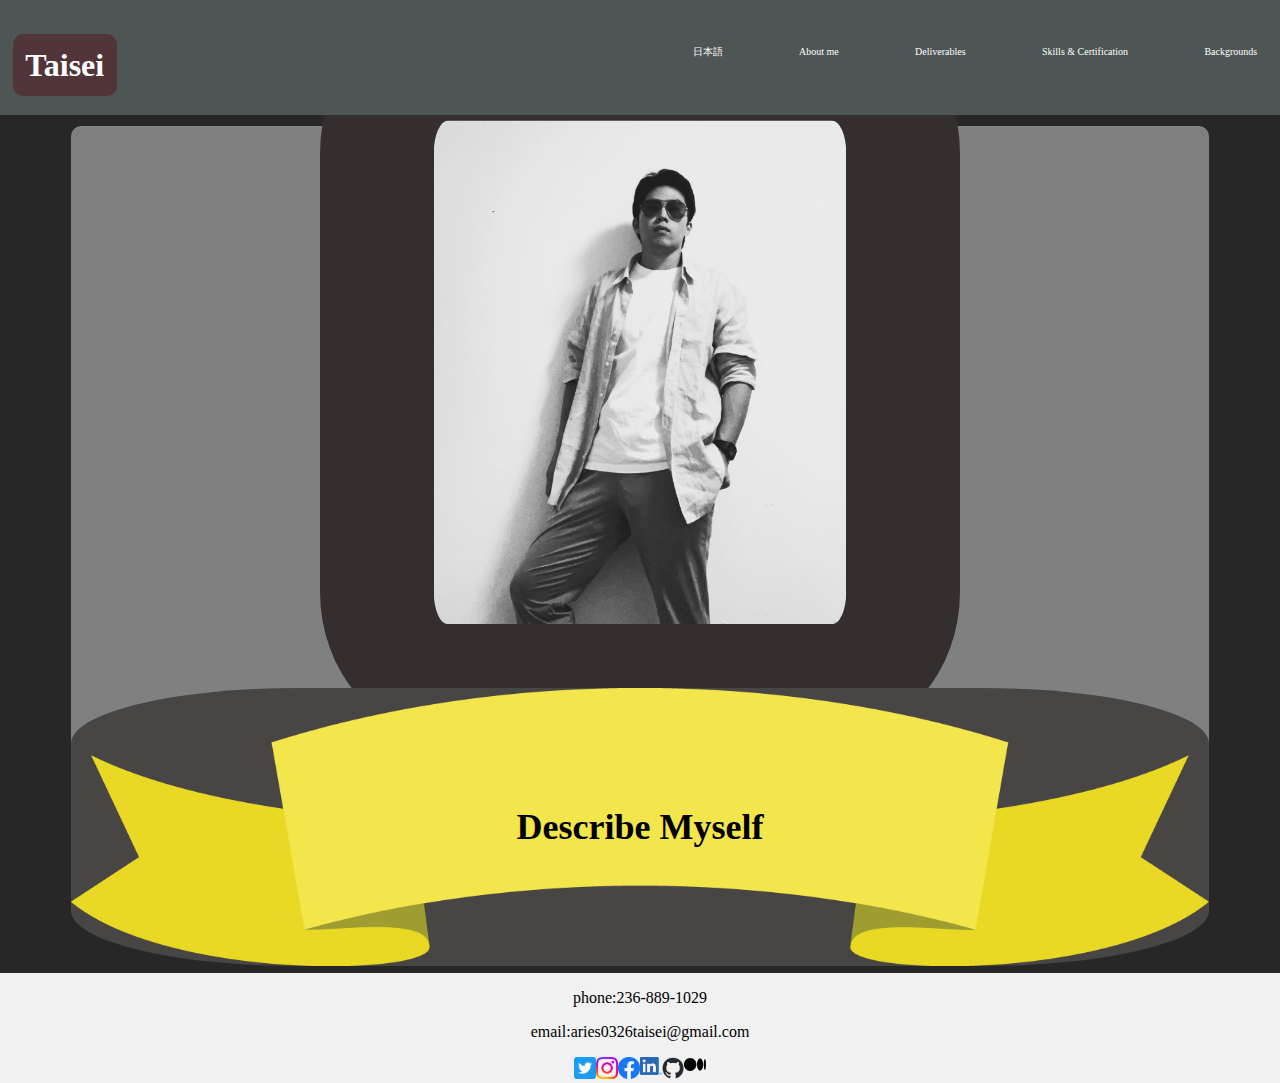
<file: portofolio_website/en/index.html>
<!DOCTYPE html>
<html lang="ja">
    <head>
        <meta charset="utf-8">
        <title>Portfolio</title>
        <meta name="description" content="describe myself">
        <link href="../css/portfolio.css" rel="stylesheet">
        <meta name="viewport" content="width=device-width, initial-scale=1.0">

    </head>

    <body>
        <header>
            <div class="home-title">
                <h1><a href="index.html">Taisei</a></h1>
                <!-- main-nav using when desktop -->
                <ul class="main-nav">
                    <li><a href="../jp/index.html">日本語</a></li>
                    <li><a href="about-me.html">About me</a></li>
                    <li><a href="deliverable.html">Deliverables</a></li>
                    <li><a href="skill.html">Skills & Certification</a></li>
                    <li><a href="background.html">Backgrounds</a></li>       
                </ul>

                <!-- nav-bar using when mobile -->
                <div class="nav-bar" id="nav-bar">
                    <img src="../images/bars_24.svg" width="50px">
                </div>
            </div>
            <ul class="main-nav-mobile" id="main-nav-mobile">
                <li><a href="../jp/index.html">日本語</a></li>
                <li><a href="about-me.html">About me</a></li>
                <li><a href="deliverable.html">Deliverables</a></li>
                <li><a href="skill.html">Skills & Certification</a></li>
                <li><a href="background.html">Backgrounds</a></li>
            </ul>

        </header>

        <!-- main -->
        <div class="main-container">
            <div class="home-container">
                <img src="../images/Taisei_private2.jpg" alt="Your Photo">
                <div class="ribbon-box">
                    <img src="../images/R-2.png" alt="Ribbon-Image">
                    <h1>Describe Myself</h1>
                </div>
              </div>
        </div>
        <!-- main end -->

        <footer>
            <div class="phone-email">
                <p>phone:236-889-1029</p>
                <p>email:aries0326taisei@gmail.com</p>
            </div>
            <div class="social">
                <div class="twitter-insta">
                    <a href="https://twitter.com/TaiseiYama15728" target="_blank"><img src="../images/twitter_logo.png" width="22px"></a>
                    <a href="https://www.instagram.com/taisei.it" target="_blank"><img src="../images/Instagram_logo.png" width="22px"></a>
                </div>
                
                <div class="facebook-linkedin">
                    <a href="https://www.facebook.com/profile.php?id=100088238918707" target="_blank"><img src="../images/facebook_logo.png" width="22px"></a>
                    <a href="https://www.linkedin.com/in/taisei-yamaguchi-8b2289272/" target="_blank"><img src="../images/linked_in_logo.png" width="22px"></a>
                </div>
                
                <div class="github-medium">
                    <a href="https://github.com/Taisei-Yamaguchi" target="_blank"><img src="../images/github-mark.png" width="22px"></a>
                    <a href="https://medium.com/@aries0326taisei" target="_blank"><img src="../images/medium-icon.svg" width="22px"></a>
                </div>
                
            </div>
        </footer>
        <script src="../js/portofolio.js"></script>
    </body>
</html>
</file>
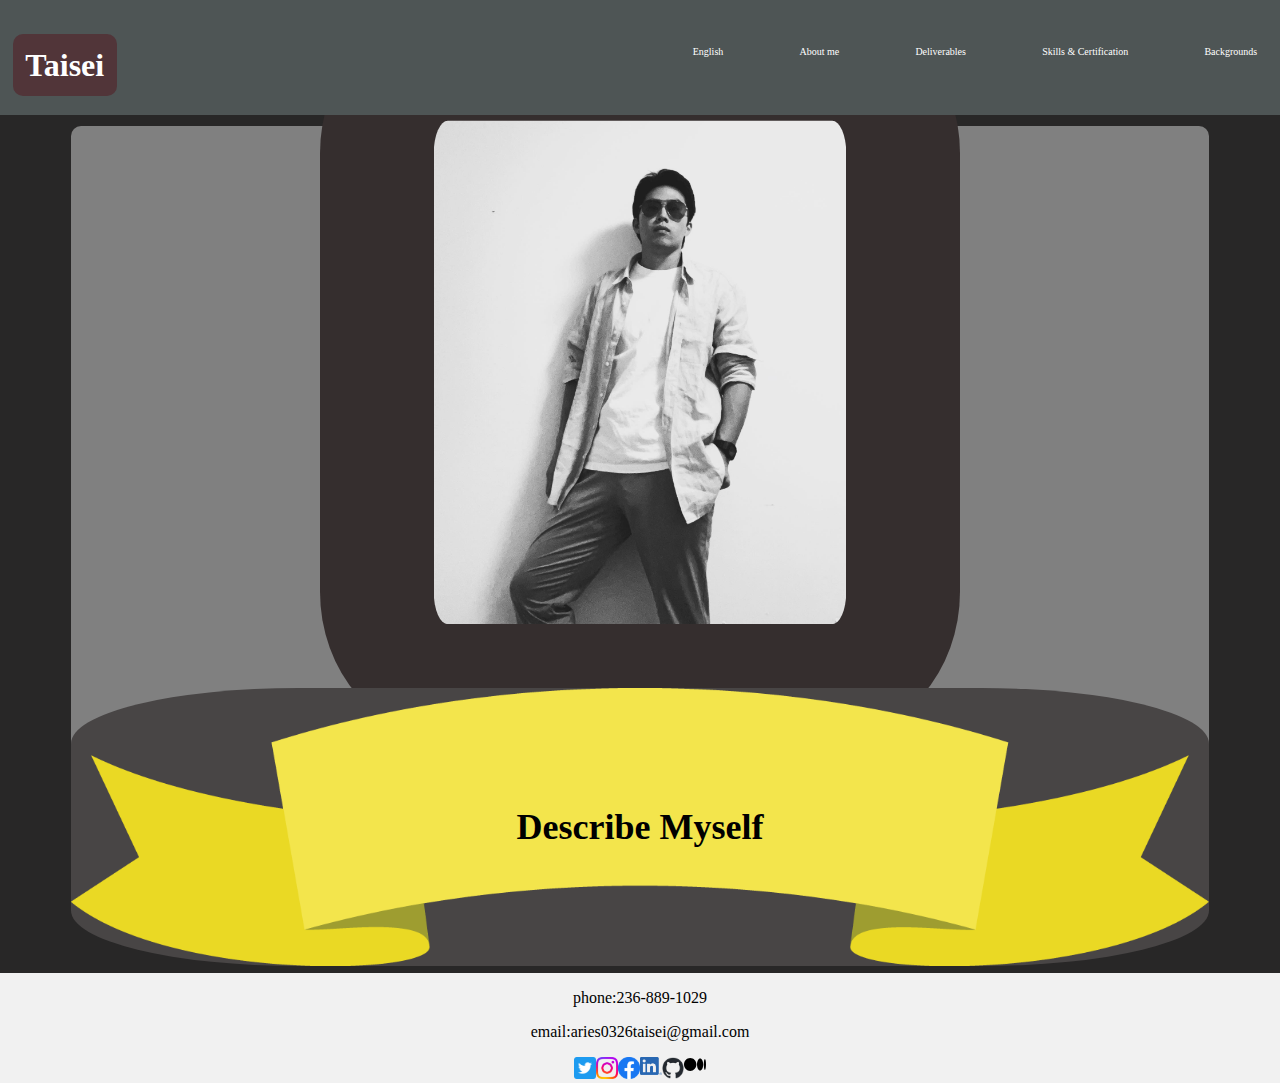
<file: portofolio_website/jp/index.html>
<!DOCTYPE html>
<html lang="ja">
    <head>
        <meta charset="utf-8">
        <title>Portfolio</title>
        <meta name="description" content="describe myself">
        <link href="../css/portfolio.css" rel="stylesheet">
        <meta name="viewport" content="width=device-width, initial-scale=1.0">

    </head>

    <body>
        <header>
            <div class="home-title">
                <h1><a href="index.html">Taisei</a></h1>
                <!-- main-nav using when desktop -->
                <ul class="main-nav">
                    <li><a href="../en/index.html">English</a></li>
                    <li><a href="about-me.html">About me</a></li>
                    <li><a href="deliverable.html">Deliverables</a></li>
                    <li><a href="skill.html">Skills & Certification</a></li>
                    <li><a href="background.html">Backgrounds</a></li>       
                </ul>

                <!-- nav-bar using when mobile -->
                <div class="nav-bar" id="nav-bar">
                    <img src="../images/bars_24.svg" width="50px">
                </div>
            </div>
            <ul class="main-nav-mobile" id="main-nav-mobile">
                <li><a href="../en/index.html">English</a></li>
                <li><a href="about-me.html">About me</a></li>
                <li><a href="deliverable.html">Deliverables</a></li>
                <li><a href="skill.html">Skills & Certification</a></li>
                <li><a href="background.html">Backgrounds</a></li>
            </ul>

        </header>

        <!-- main -->
        <div class="main-container">
            <div class="home-container">
                <img src="../images/Taisei_private2.jpg" alt="Your Photo">
                <div class="ribbon-box">
                    <img src="../images/R-2.png" alt="Ribbon-Image">
                    <h1>Describe Myself</h1>
                </div>
              </div>
        </div>
        <!-- main end -->

        <footer>
            <div class="phone-email">
                <p>phone:236-889-1029</p>
                <p>email:aries0326taisei@gmail.com</p>
            </div>
            <div class="social">
                <div class="twitter-insta">
                    <a href="https://twitter.com/TaiseiYama15728" target="_blank"><img src="../images/twitter_logo.png" width="22px"></a>
                    <a href="https://www.instagram.com/taisei.it" target="_blank"><img src="../images/Instagram_logo.png" width="22px"></a>
                </div>
                
                <div class="facebook-linkedin">
                    <a href="https://www.facebook.com/profile.php?id=100088238918707" target="_blank"><img src="../images/facebook_logo.png" width="22px"></a>
                    <a href="https://www.linkedin.com/in/taisei-yamaguchi-8b2289272/" target="_blank"><img src="../images/linked_in_logo.png" width="22px"></a>
                </div>
                
                <div class="github-medium">
                    <a href="https://github.com/Taisei-Yamaguchi" target="_blank"><img src="../images/github-mark.png" width="22px"></a>
                    <a href="https://medium.com/@aries0326taisei" target="_blank"><img src="../images/medium-icon.svg" width="22px"></a>
                </div>
                
            </div>
        </footer>
        <script src="../js/portofolio.js"></script>
    </body>
</html>
</file>
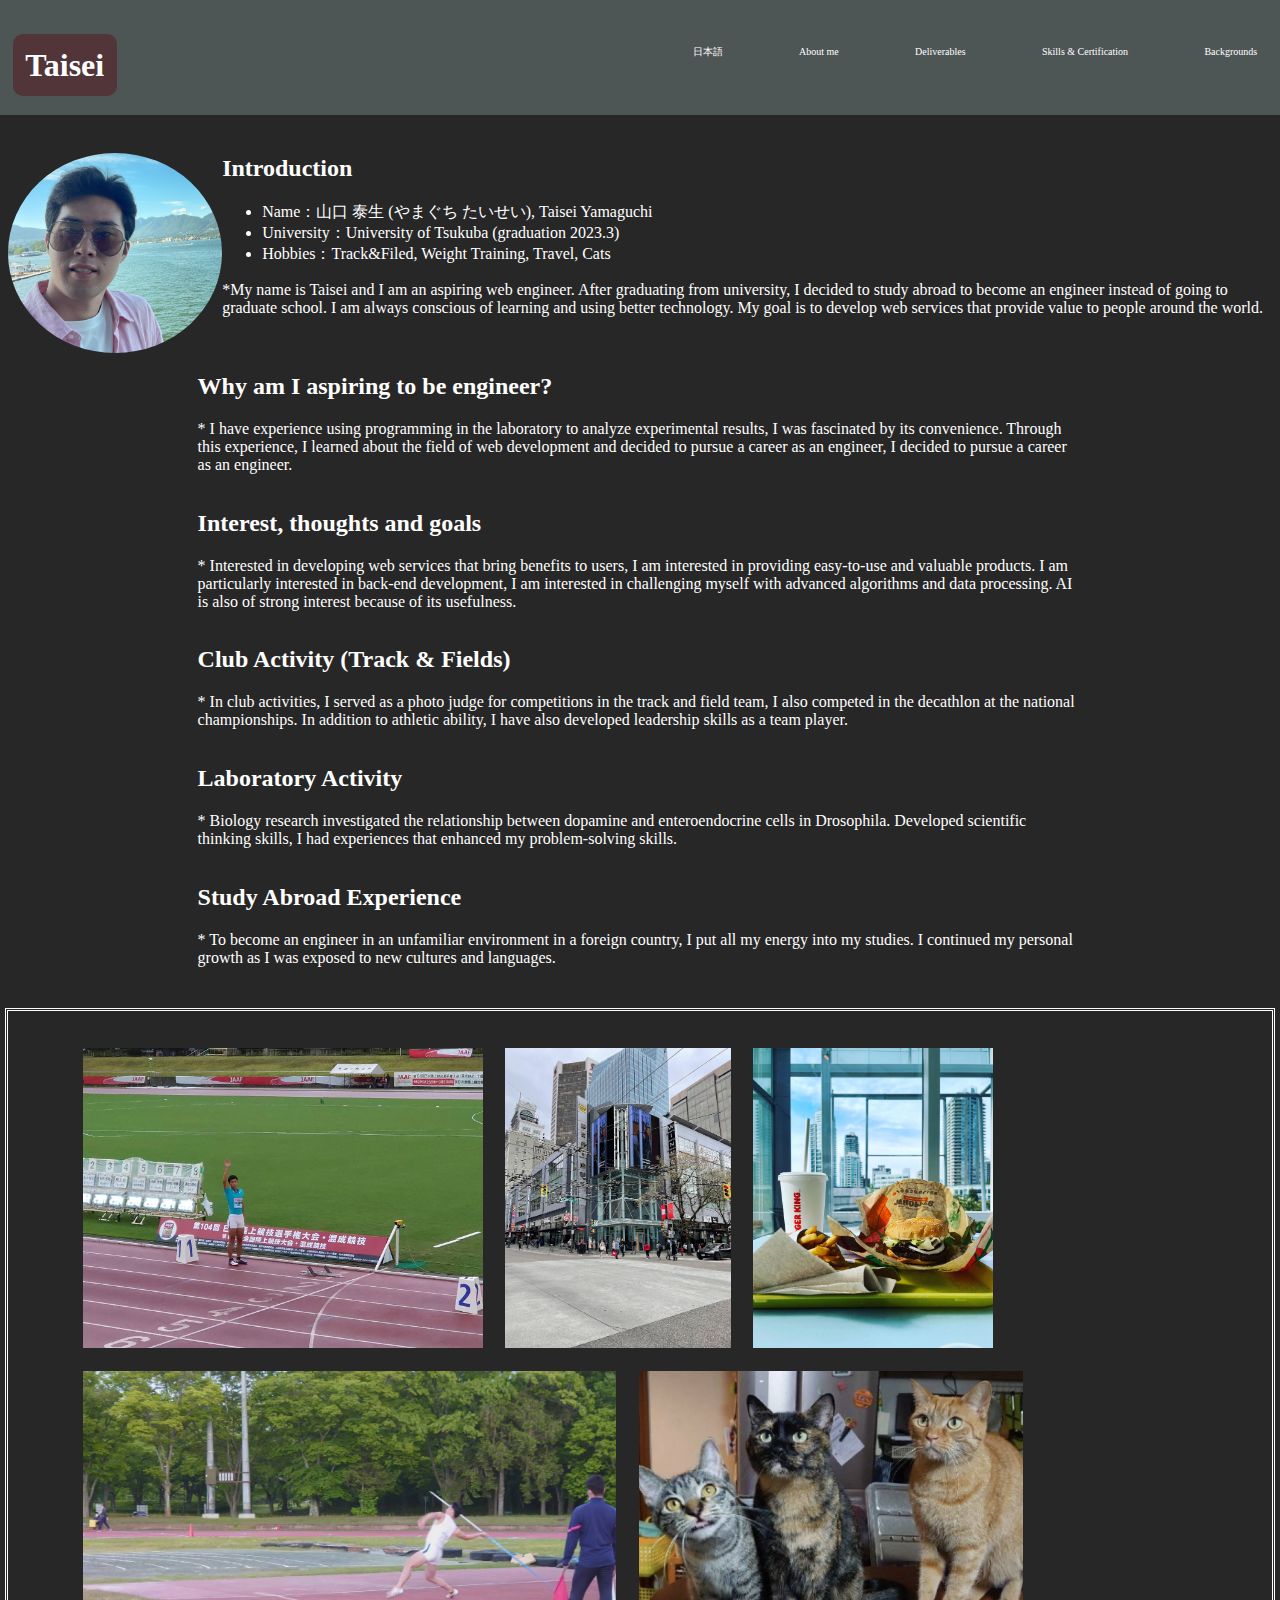
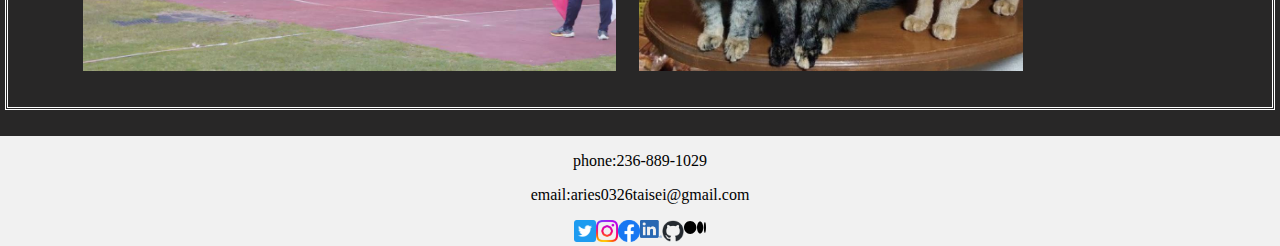
<file: portofolio_website/en/about-me.html>
<!DOCTYPE html>
<html lang="ja">
    <head>
        <meta charset="utf-8">
        <title>Portfolio</title>
        <meta name="description" content="describe myself">
        <link href="../css/portfolio.css" rel="stylesheet">
        <meta name="viewport" content="width=device-width, initial-scale=1.0">

    </head>

    <body>
        <header>
            <div class="home-title">
                <h1><a href="index.html">Taisei</a></h1>
                <!-- main-nav using when desktop -->
                <ul class="main-nav">
                    <li><a href="../jp/index.html">日本語</a></li>
                    <li><a href="about-me.html">About me</a></li>
                    <li><a href="deliverable.html">Deliverables</a></li>
                    <li><a href="skill.html">Skills & Certification</a></li>
                    <li><a href="background.html">Backgrounds</a></li>       
                </ul>

                <!-- nav-bar using when mobile -->
                <div class="nav-bar" id="nav-bar">
                    <img src="../images/bars_24.svg" width="50px">
                </div>
            </div>
            <ul class="main-nav-mobile" id="main-nav-mobile">
                <li><a href="../jp/index.html">日本語</a></li>
                <li><a href="about-me.html">About me</a></li>
                <li><a href="deliverable.html">Deliverables</a></li>
                <li><a href="skill.html">Skills & Certification</a></li>
                <li><a href="background.html">Backgrounds</a></li>
            </ul>

        </header>

        <!-- main -->
        <div class="main-container">
            <div class="about-me-content">
                <div class="introduce-myself">
                    <img src="../images/my-image.jpg" alt="my-image">
                    <div class="my-main-info">
                        <h2>Introduction</h2>
                        <ul>
                            <li>Name：山口 泰生 (やまぐち たいせい), Taisei Yamaguchi</li>
                            <li>University：University of Tsukuba (graduation 2023.3)</li>
                            <li>Hobbies：Track&Filed, Weight Training, Travel, Cats</li>
                        </ul>
                        <p>*My name is Taisei and I am an aspiring web engineer.
                            After graduating from university, I decided to study abroad to become an engineer instead of going to graduate school.
                            I am always conscious of learning and using better technology. My goal is to develop web services that provide value to people around the world.</p>
                    </div>
                </div>
                <div class="aspiring-reason each">
                    <h2>Why am I aspiring to be engineer?</h2>
                    <p>*  I have experience using programming in the laboratory to analyze experimental results,
                        I was fascinated by its convenience.
                        Through this experience, I learned about the field of web development and decided to pursue a career as an engineer,
                        I decided to pursue a career as an engineer.</p>
                </div>
                <div class="interest-goal each">
                    <h2>Interest, thoughts and goals</h2>
                    <p>* Interested in developing web services that bring benefits to users,
                        I am interested in providing easy-to-use and valuable products.
                        I am particularly interested in back-end development,
                        I am interested in challenging myself with advanced algorithms and data processing.
                        AI is also of strong interest because of its usefulness.</p>
                </div>
                <div class="club-activity each">
                    <h2>Club Activity (Track & Fields)</h2>
                    <p>* In club activities, I served as a photo judge for competitions in the track and field team,
                        I also competed in the decathlon at the national championships.
                        In addition to athletic ability, I have also developed leadership skills as a team player.</p>
                </div>
                <div class="labratory-activity each">
                    <h2>Laboratory Activity</h2>
                    <p>* Biology research investigated the relationship between dopamine and enteroendocrine cells in Drosophila.
                        Developed scientific thinking skills,
                        I had experiences that enhanced my problem-solving skills.</p>
                </div>
                <div class="study-abroad each">
                    <h2>Study Abroad Experience</h2>
                    <p>* To become an engineer in an unfamiliar environment in a foreign country,
                        I put all my energy into my studies.
                        I continued my personal growth as I was exposed to new cultures and languages.</p>
                </div>

                <div class="images">
                    <img src="../images/track_field1.jpg">
                    <img src="../images/vancouver4.jpg">
                    <img src="../images/metropolice.jpg">
                    <img src="../images/jt.jpg">
                    <img src="../images/mycats.jpg">

                </div>

            </div>
            
        </div>
        <!-- main end -->

        <footer>
            <div class="phone-email">
                <p>phone:236-889-1029</p>
                <p>email:aries0326taisei@gmail.com</p>
            </div>
            <div class="social">
                <div class="twitter-insta">
                    <a href="https://twitter.com/TaiseiYama15728" target="_blank"><img src="../images/twitter_logo.png" width="22px"></a>
                    <a href="https://www.instagram.com/taisei.it" target="_blank"><img src="../images/Instagram_logo.png" width="22px"></a>
                </div>
                
                <div class="facebook-linkedin">
                    <a href="https://www.facebook.com/profile.php?id=100088238918707" target="_blank"><img src="../images/facebook_logo.png" width="22px"></a>
                    <a href="https://www.linkedin.com/in/taisei-yamaguchi-8b2289272/" target="_blank"><img src="../images/linked_in_logo.png" width="22px"></a>
                </div>
                
                <div class="github-medium">
                    <a href="https://github.com/Taisei-Yamaguchi" target="_blank"><img src="../images/github-mark.png" width="22px"></a>
                    <a href="https://medium.com/@aries0326taisei" target="_blank"><img src="../images/medium-icon.svg" width="22px"></a>
                </div>
                
            </div>
        </footer>
        <script src="../js/portofolio.js"></script>
    </body>
</html>
</file>
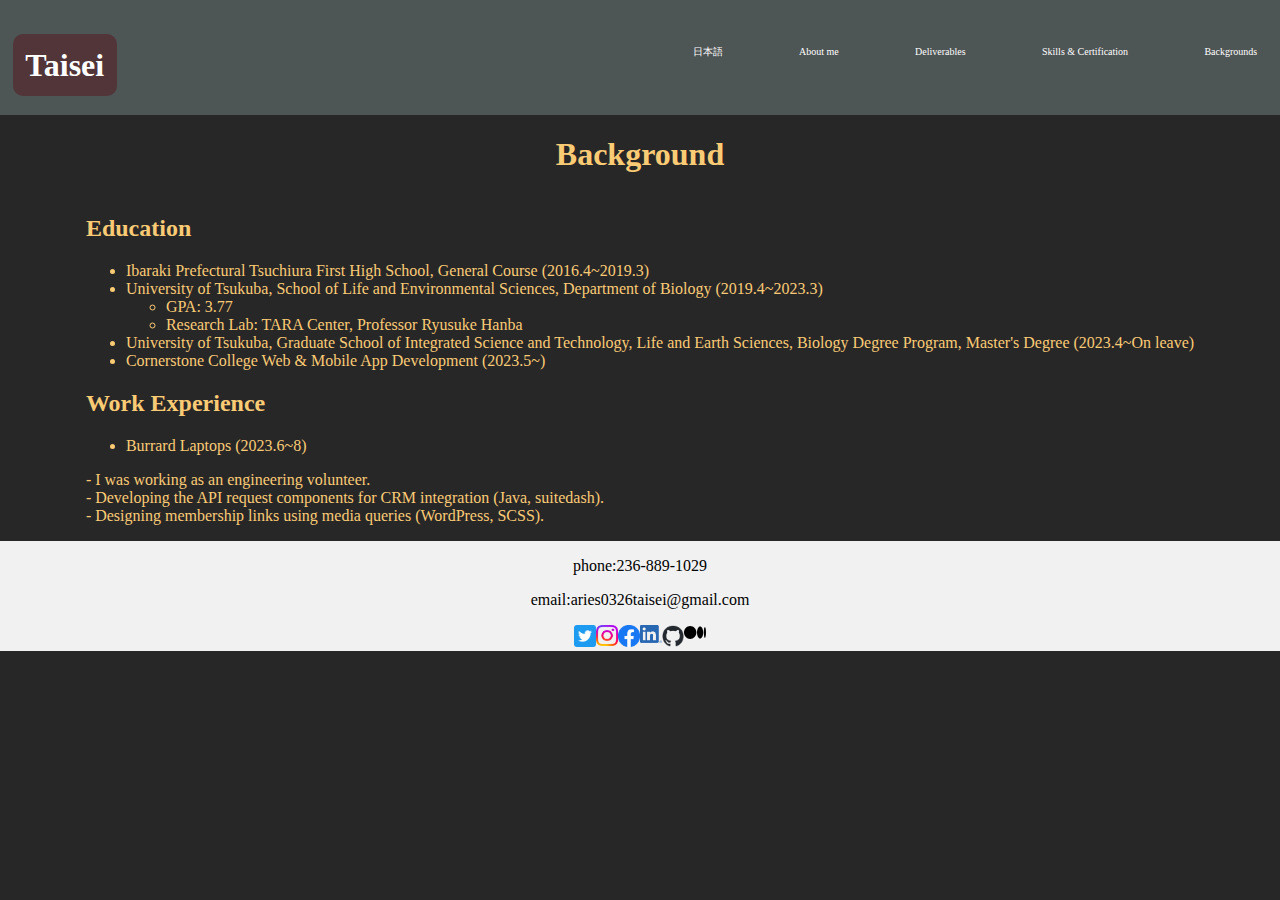
<file: portofolio_website/en/background.html>
<!DOCTYPE html>
<html lang="ja">
    <head>
        <meta charset="utf-8">
        <title>Portfolio</title>
        <meta name="description" content="describe myself">
        <link href="../css/portfolio.css" rel="stylesheet">
        <meta name="viewport" content="width=device-width, initial-scale=1.0">

    </head>

    <body>
        <header>
            <div class="home-title">
                <h1><a href="index.html">Taisei</a></h1>
                <!-- main-nav using when desktop -->
                <ul class="main-nav">
                    <li><a href="../jp/index.html">日本語</a></li>
                    <li><a href="about-me.html">About me</a></li>
                    <li><a href="deliverable.html">Deliverables</a></li>
                    <li><a href="skill.html">Skills & Certification</a></li>
                    <li><a href="background.html">Backgrounds</a></li>       
                </ul>

                <!-- nav-bar using when mobile -->
                <div class="nav-bar" id="nav-bar">
                    <img src="../images/bars_24.svg" width="50px">
                </div>
            </div>
            <ul class="main-nav-mobile" id="main-nav-mobile">
                <li><a href="../jp/index.html">日本語</a></li>
                <li><a href="about-me.html">About me</a></li>
                <li><a href="deliverable.html">Deliverables</a></li>
                <li><a href="skill.html">Skills & Certification</a></li>
                <li><a href="background.html">Backgrounds</a></li>
            </ul>

        </header>

        <!-- main -->
        <div class="main-container">
            <div class="background-content">
                <h1>Background</h1>
                    <div class="education-work-container">
                        <div class="education-info">
                            <h2>Education</h2>
                            <ul>
                                <li>Ibaraki Prefectural Tsuchiura First High School, General Course (2016.4~2019.3)</li>
                                <li>University of Tsukuba, School of Life and Environmental Sciences, Department of Biology (2019.4~2023.3)
                                    <ul>
                                    <li>GPA: 3.77</li>
                                    <li>Research Lab: TARA Center, Professor Ryusuke Hanba</li>
                                    </ul>
                                </li>
                                <li>University of Tsukuba, Graduate School of Integrated Science and Technology, Life and Earth Sciences, Biology Degree Program, Master's Degree (2023.4~On leave)</li>
                                <li>Cornerstone College Web & Mobile App Development (2023.5~)</li>

                            </ul>
                        </div>
                        
                        <div class="work-info">
                            <h2>Work Experience</h2>
                            <ul>
                                <li>Burrard Laptops (2023.6~8)</li>
                            </ul>
                            <p>
                                - I was working as an engineering volunteer.
                                <br>
                                - Developing the API request components for CRM integration (Java, suitedash).
                                <br>
                                - Designing membership links using media queries (WordPress, SCSS).
                            </p>                             
                        </div>
                    </div>
                    
            </div>
        </div>
        <!-- main end -->

        <footer>
            <div class="phone-email">
                <p>phone:236-889-1029</p>
                <p>email:aries0326taisei@gmail.com</p>
            </div>
            <div class="social">
                <div class="twitter-insta">
                    <a href="https://twitter.com/TaiseiYama15728" target="_blank"><img src="../images/twitter_logo.png" width="22px"></a>
                    <a href="https://www.instagram.com/taisei.it" target="_blank"><img src="../images/Instagram_logo.png" width="22px"></a>
                </div>
                
                <div class="facebook-linkedin">
                    <a href="https://www.facebook.com/profile.php?id=100088238918707" target="_blank"><img src="../images/facebook_logo.png" width="22px"></a>
                    <a href="https://www.linkedin.com/in/taisei-yamaguchi-8b2289272/" target="_blank"><img src="../images/linked_in_logo.png" width="22px"></a>
                </div>
                
                <div class="github-medium">
                    <a href="https://github.com/Taisei-Yamaguchi" target="_blank"><img src="../images/github-mark.png" width="22px"></a>
                    <a href="https://medium.com/@aries0326taisei" target="_blank"><img src="../images/medium-icon.svg" width="22px"></a>
                </div>
                
            </div>
        </footer>
        <script src="../js/portofolio.js"></script>
    </body>
</html>
</file>
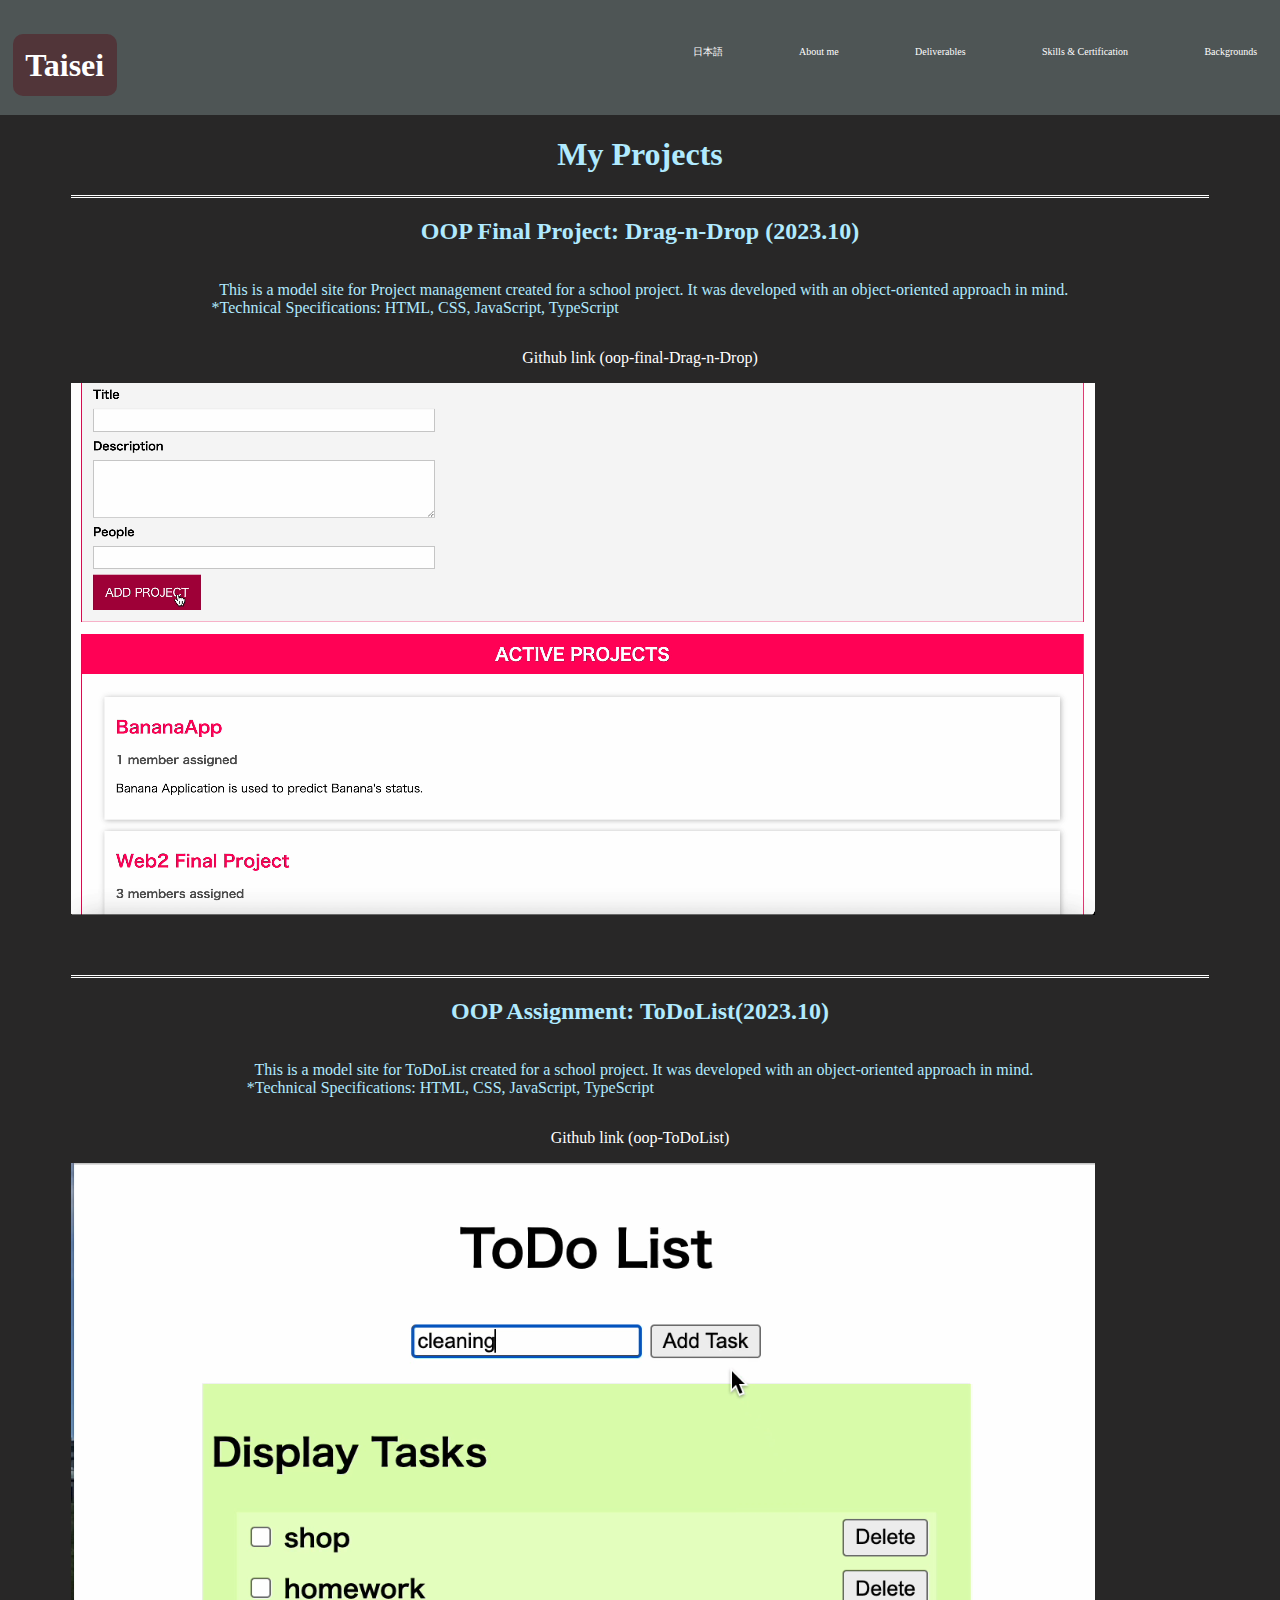
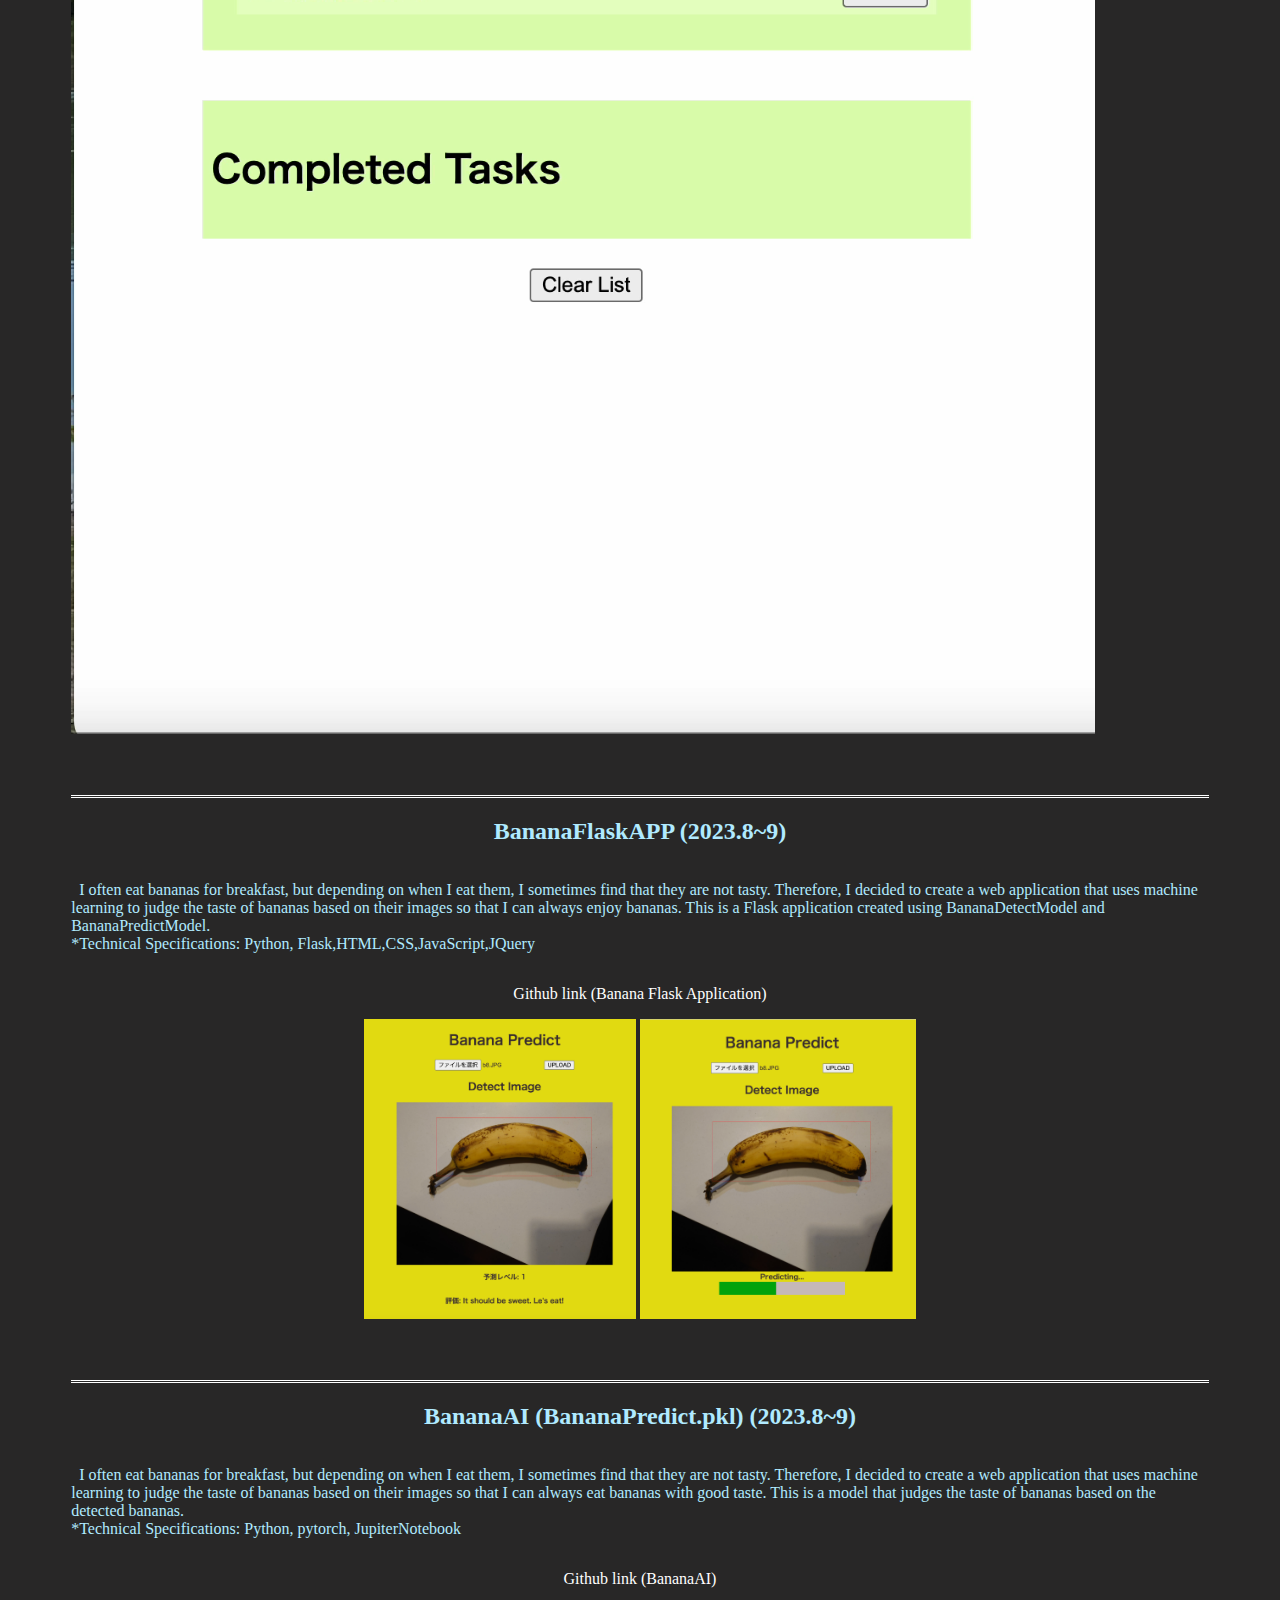
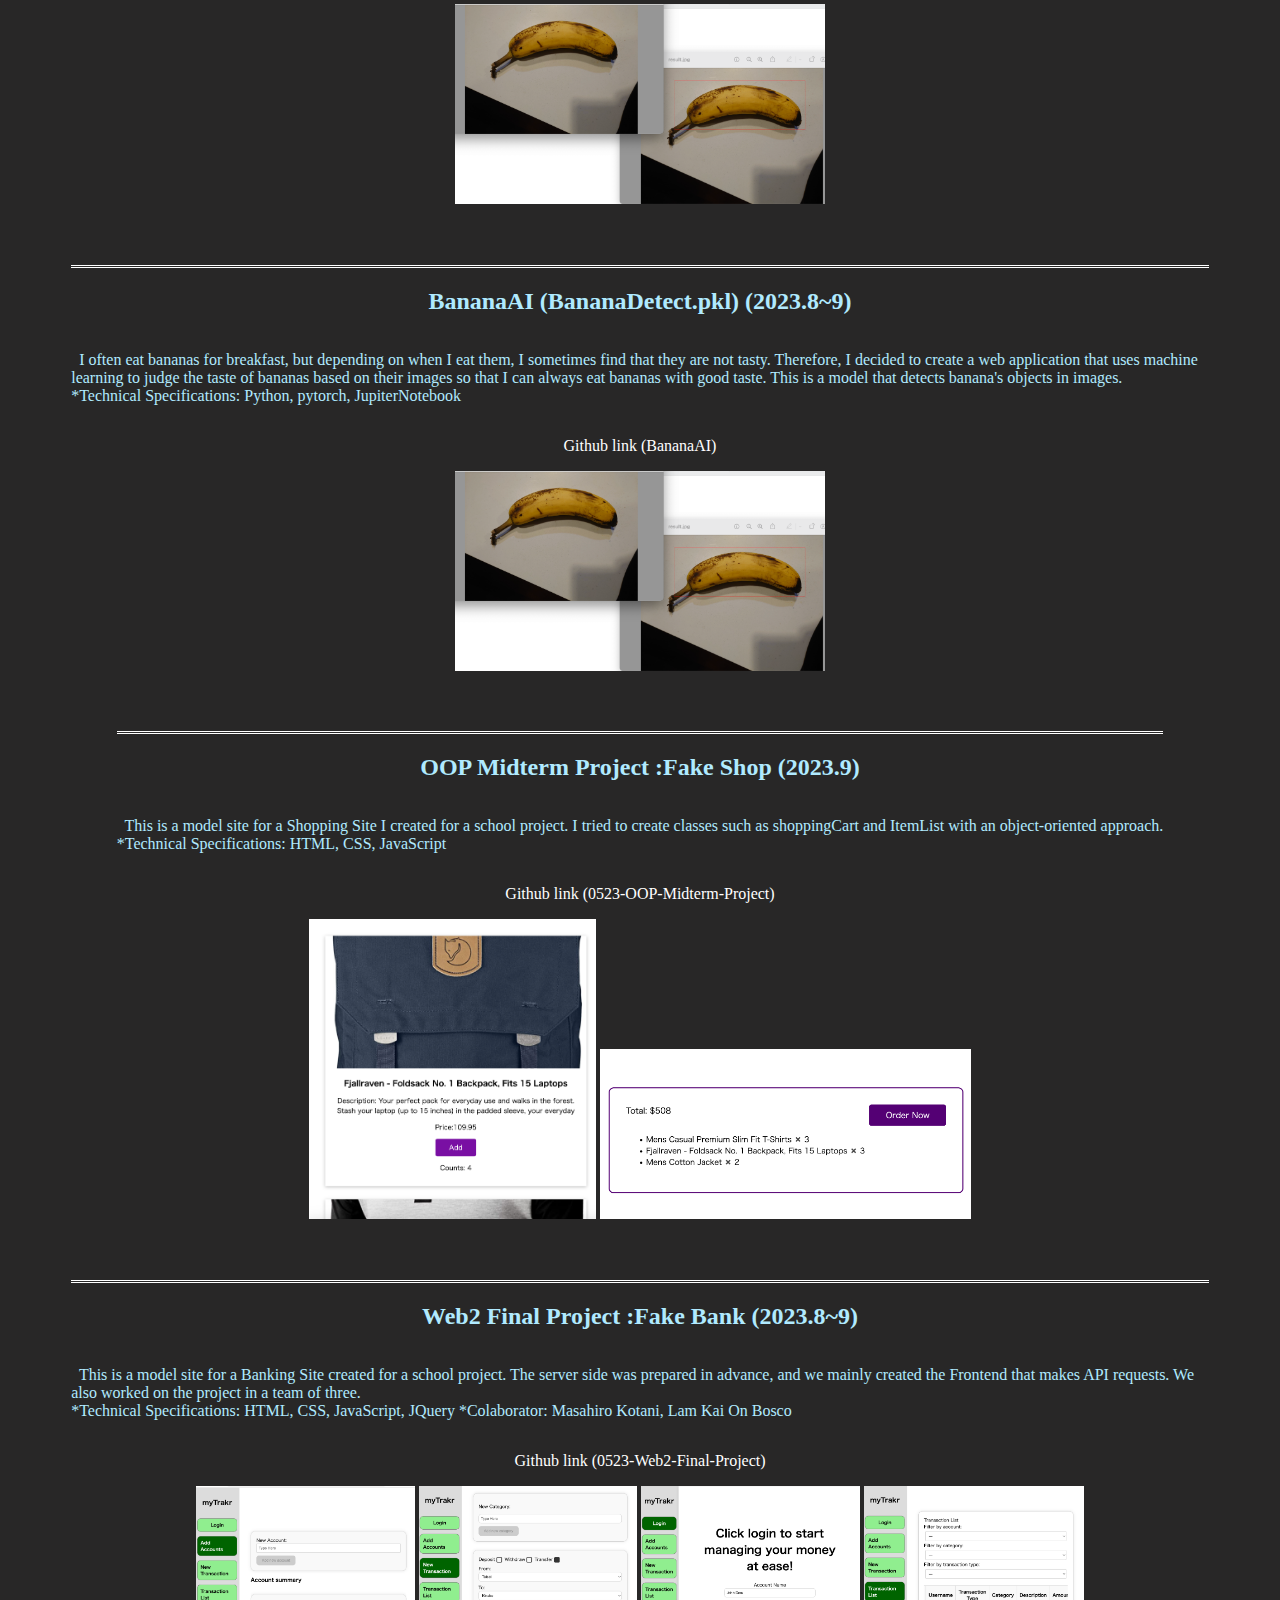
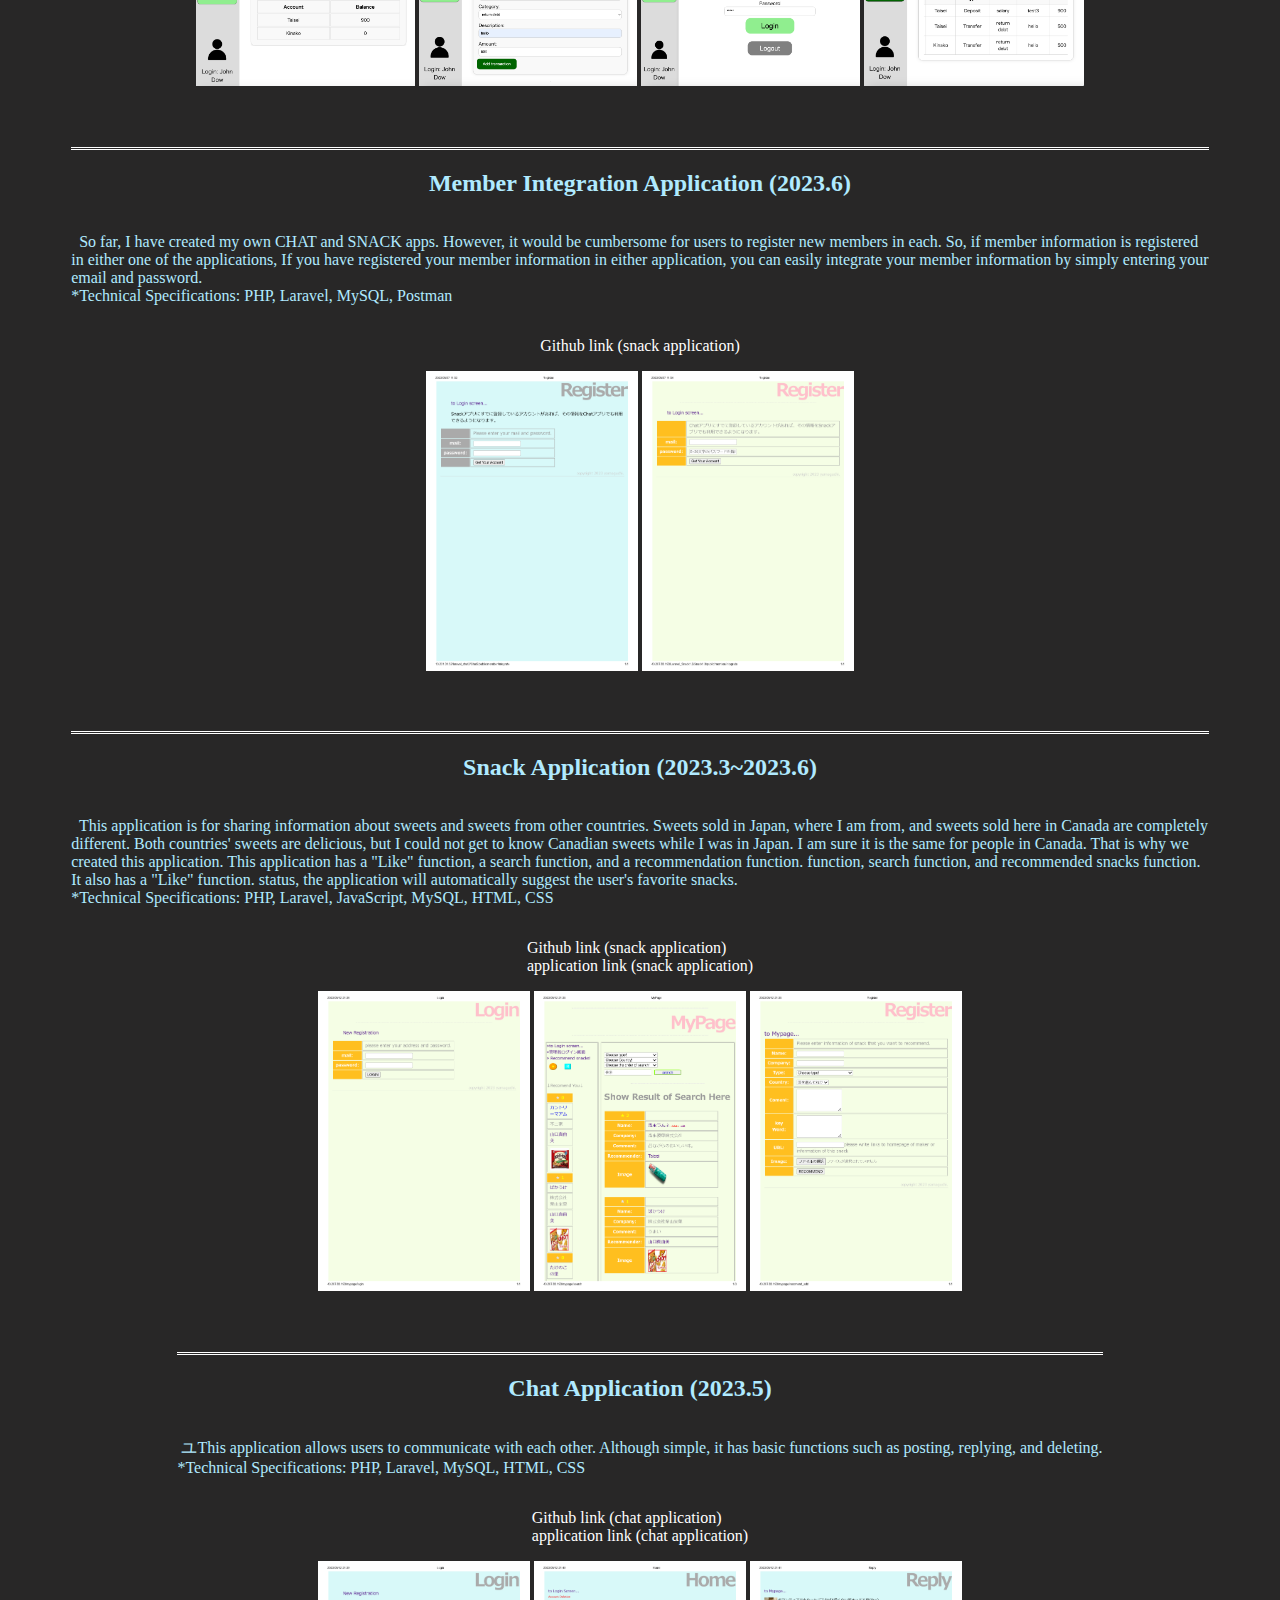
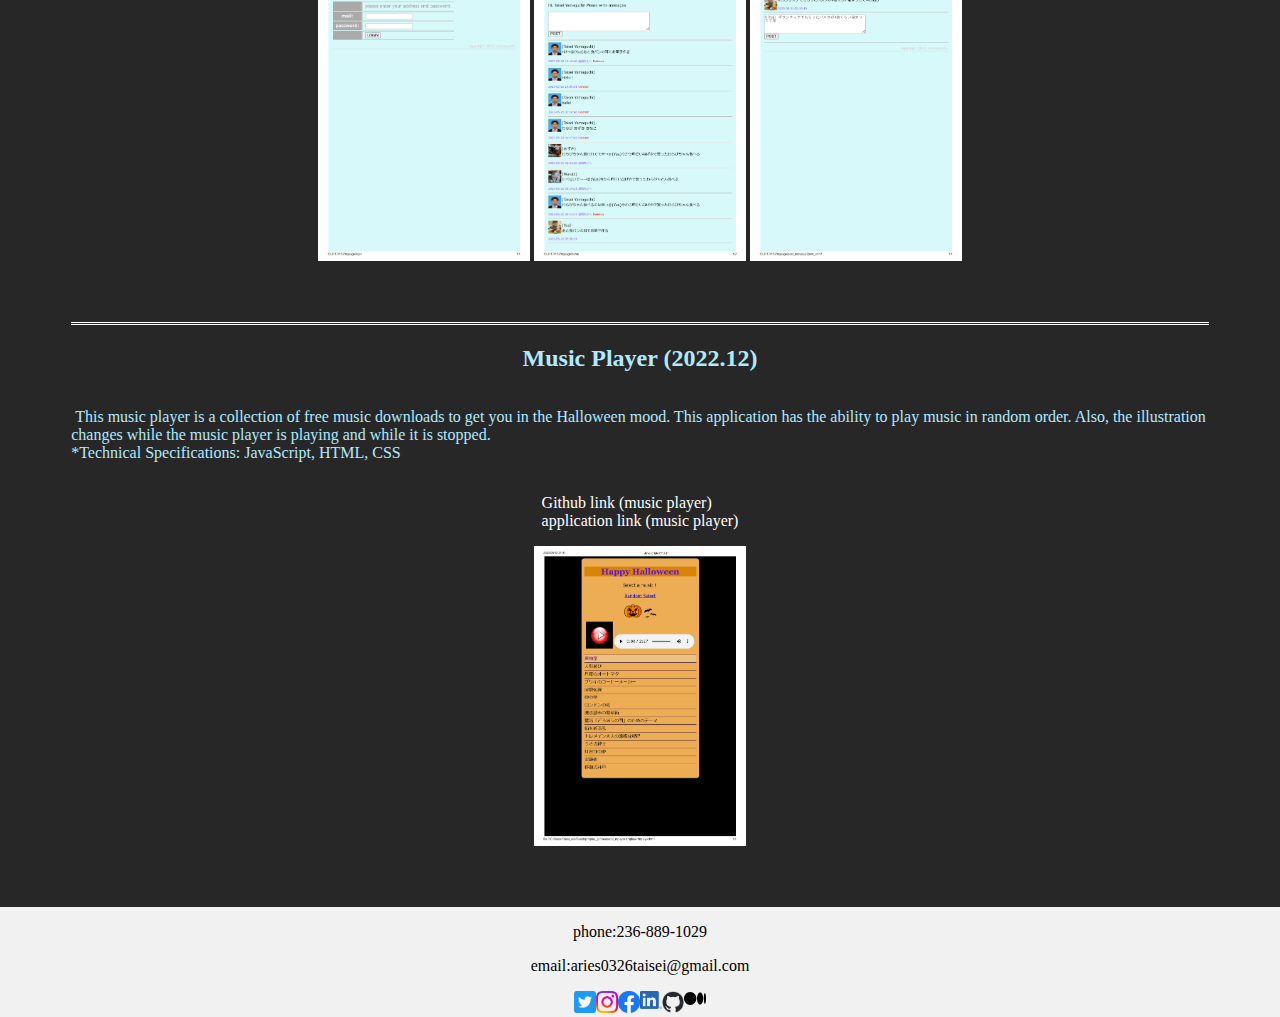
<file: portofolio_website/en/deliverable.html>
<!DOCTYPE html>
<html lang="ja">
    <head>
        <meta charset="utf-8">
        <title>Portfolio</title>
        <meta name="description" content="describe myself">
        <link href="../css/portfolio.css" rel="stylesheet">
        <meta name="viewport" content="width=device-width, initial-scale=1.0">

    </head>

    <body>
        <header>
            <div class="home-title">
                <h1><a href="index.html">Taisei</a></h1>
                <!-- main-nav using when desktop -->
                <ul class="main-nav">
                    <li><a href="../jp/index.html">日本語</a></li>
                    <li><a href="about-me.html">About me</a></li>
                    <li><a href="deliverable.html">Deliverables</a></li>
                    <li><a href="skill.html">Skills & Certification</a></li>
                    <li><a href="background.html">Backgrounds</a></li>       
                </ul>

                <!-- nav-bar using when mobile -->
                <div class="nav-bar" id="nav-bar">
                    <img src="../images/bars_24.svg" width="50px">
                </div>
            </div>
            <ul class="main-nav-mobile" id="main-nav-mobile">
                <li><a href="../jp/index.html">日本語</a></li>
                <li><a href="about-me.html">About me</a></li>
                <li><a href="deliverable.html">Deliverables</a></li>
                <li><a href="skill.html">Skills & Certification</a></li>
                <li><a href="background.html">Backgrounds</a></li>
            </ul>

        </header>

        <!-- main -->
        <div class="main-container">
            
            <div class="deliverable-content">
                <div class="deliverables">
                    <h1>My Projects</h1>
                    <div class="deliverable-each">
                        <h2>OOP Final Project: Drag-n-Drop (2023.10)</h2>
                        <p>
                            &nbsp;
                            This is a model site for Project management created for a school project.
                            It was developed with an object-oriented approach in mind.
                            <br>
                            *Technical Specifications: HTML, CSS, JavaScript, TypeScript
                        </p>
                        <p><a href="https://github.com/Taisei-Yamaguchi/oop-final-Drag-n-Drop" target="_blank">Github link (oop-final-Drag-n-Drop)</a>
                        </p>
                        <div class="deliverable-image">
                            <video src="../images/OOP-Final.mov" alt="Drag-n-Drop" width="90%" loop autoplay muted></video>
                        </div>
                    </div>
                    <div class="deliverable-each">
                        <h2>OOP Assignment: ToDoList(2023.10)</h2>
                        <p>
                            &nbsp;
                            This is a model site for ToDoList created for a school project.
                            It was developed with an object-oriented approach in mind.
                            <br>
                            *Technical Specifications: HTML, CSS, JavaScript, TypeScript
                        </p>
                        <p><a href="https://github.com/Taisei-Yamaguchi/oop-final-ToDoList/tree/main" target="_blank">Github link (oop-ToDoList)</a>
                        </p>
                        <div class="deliverable-image">
                            <video src="../images/ToDoList.mov" alt="Drag-n-Drop" width="90%" loop autoplay muted></video>
                        </div>
                    </div>
                    <div class="deliverable-each">
                        <h2>BananaFlaskAPP (2023.8~9)</h2>
                        <p>
                            &nbsp;
                            I often eat bananas for breakfast, but depending on when I eat them, I sometimes find that they are not tasty.
                            Therefore, I decided to create a web application that uses machine learning to judge the taste of bananas based on their images so that I can always enjoy bananas.
                            This is a Flask application created using BananaDetectModel and BananaPredictModel.
                            <br>
                            *Technical Specifications: Python, Flask,HTML,CSS,JavaScript,JQuery
                        </p>
                        <p><a href="https://github.com/Taisei-Yamaguchi/BananaDetect_FlaskApp1" target="_blank">Github link (Banana Flask Application)</a>
                        </p>
                        <div class="deliverable-image">
                            <img src="../images/banana_application.png" alt="BananaFlaskAPP" height="300">
                            <img src="../images/banana_application2.png" alt="BananaFlaskAPP" height="300">
                        </div>
                    </div>
                    <div class="deliverable-each">
                        <h2>BananaAI (BananaPredict.pkl) (2023.8~9)</h2>
                        <p>
                            &nbsp;
                            I often eat bananas for breakfast, but depending on when I eat them, I sometimes find that they are not tasty.
                            Therefore, I decided to create a web application that uses machine learning to judge the taste of bananas based on their images so that I can always eat bananas with good taste.
                            This is a model that judges the taste of bananas based on the detected bananas.
                            <br>
                            *Technical Specifications: Python, pytorch, JupiterNotebook
                        </p>
                        <p><a href="https://github.com/Taisei-Yamaguchi/BananaAI2_py" target="_blank">Github link (BananaAI)</a>
                        </p>
                        <div class="deliverable-image">
                            <img src="../images/bananaAI.png" alt="bananaAI" height="200">
                        </div>
                    </div>
                    <div class="deliverable-each">
                        <h2>BananaAI (BananaDetect.pkl) (2023.8~9)</h2>
                        <p>
                            &nbsp;
                            I often eat bananas for breakfast, but depending on when I eat them, I sometimes find that they are not tasty.
                            Therefore, I decided to create a web application that uses machine learning to judge the taste of bananas based on their images so that I can always eat bananas with good taste.
                            This is a model that detects banana's objects in images.
                            <br>
                            *Technical Specifications: Python, pytorch, JupiterNotebook
                        </p>
                        <p><a href="https://github.com/Taisei-Yamaguchi/BananaAI2_py" target="_blank">Github link (BananaAI)</a>
                        </p>
                        <div class="deliverable-image">
                            <img src="../images/bananaAI.png" alt="bananaAI" height="200">
                        </div>
                    </div>
                    <div class="deliverable-each">
                        <h2>OOP Midterm Project :Fake Shop (2023.9)</h2>
                        <p>
                            &nbsp;
                            This is a model site for a Shopping Site I created for a school project.
                            I tried to create classes such as shoppingCart and ItemList with an object-oriented approach.<br>
                            *Technical Specifications: HTML, CSS, JavaScript
                        </p>
                        <p><a href="https://github.com/Taisei-Yamaguchi/0523-OOP-Midterm-Project" target="_blank">Github link (0523-OOP-Midterm-Project)</a>
                        </p>
                        <div class="deliverable-image">
                            <img src="../images/oop-midterm1.png" alt="oop-midterm1" height="300">
                            <img src="../images/oop-midterm2.png" alt="oop-midterm2" height="170">
                        </div>
                    </div>
                    <div class="deliverable-each">
                        <h2>Web2 Final Project :Fake Bank (2023.8~9)</h2>
                        <p>
                            &nbsp;
                            This is a model site for a Banking Site created for a school project.
                            The server side was prepared in advance, and we mainly created the Frontend that makes API requests.
                            We also worked on the project in a team of three.
                            <br>
                            *Technical Specifications: HTML, CSS, JavaScript, JQuery
                            *Colaborator: Masahiro Kotani, Lam Kai On Bosco
                        </p>
                        <p><a href="https://github.com/small-valley/0523-Final-Project" target="_blank">Github link (0523-Web2-Final-Project)</a>
                        </p>
                        <div class="deliverable-image">
                            <img src="../images/web2-final1.png" alt="web2-final1" height="200">
                            <img src="../images/web2-final2.png" alt="web2-final2" height="200">
                            <img src="../images/web2-final3.png" alt="web2-final3" height="200">
                            <img src="../images/web2-final4.png" alt="web2-final4" height="200">
                        </div>
                    </div>
                    <div class="deliverable-each">
                        <h2>Member Integration Application (2023.6)</h2>
                        <p>
                            &nbsp;
                            So far, I have created my own CHAT and SNACK apps.
                            However, it would be cumbersome for users to register new members in each.
                            So, if member information is registered in either one of the applications,
                            If you have registered your member information in either application, you can easily integrate your member information by simply entering your email and password.
                            <br>
                            *Technical Specifications: PHP, Laravel, MySQL, Postman
                        </p>
                        <p><a href="https://github.com/Taisei-Yamaguchi/member_integrate_API" target="_blank">Github link (snack application)</a>
                        </p>
                        <div class="deliverable-image">
                            <img src="../images/member_integrate_API_Chat_1.png" alt="integrate_chat" height="300">
                            <img src="../images/member_integrate_API_Snack_1.png" alt="integrate_snack" height="300">
                        </div>
                        
                    </div>
                    <div class="deliverable-each">
                        <h2>Snack Application (2023.3~2023.6)</h2>
                        <p>
                            &nbsp;
                            This application is for sharing information about sweets and sweets from other countries.
                            Sweets sold in Japan, where I am from, and sweets sold here in Canada are completely different.
                            Both countries' sweets are delicious, but I could not get to know Canadian sweets while I was in Japan.
                            I am sure it is the same for people in Canada.
                            That is why we created this application.
                            This application has a "Like" function, a search function, and a recommendation function. function, search function, and recommended snacks function.
                            It also has a "Like" function. status, the application will automatically suggest the user's favorite snacks.
                            <br>
                            *Technical Specifications: PHP, Laravel, JavaScript, MySQL, HTML, CSS
                        </p>
                        <p><a href="https://github.com/Taisei-Yamaguchi/Laravel_Snack1.2" target="_blank">Github link (snack application)</a>
                        <br><a href="http://43.207.83.193/Laravel_Snack1.2/Snack1.0/public/mypage/login" target="_blank">application link (snack application)</a>
                        </p>

                        <div class="deliverable-image">
                            <img src="../images/snack_login_1.png" alt="snack_login" height="300">
                            <img src="../images/snack_search_1.png" alt="snack_search" height="300">
                            <img src="../images/snack_recommend_1.png" alt="snack_recommend" height="300">
                        </div>
                        
                    </div>
                    

                    <div class="deliverable-each">
                        <h2>Chat Application (2023.5)</h2>
                        <p>
                            &nbsp;ユThis application allows users to communicate with each other.
                            Although simple, it has basic functions such as posting, replying, and deleting.
                            <br>
                            *Technical Specifications: PHP, Laravel, MySQL, HTML, CSS
                        </p>
                        <p><a href="https://github.com/Taisei-Yamaguchi/laravel_chat2" target="_blank">Github link (chat application)</a>
                        <br><a href="http://13.231.31.52/laravel_chat2/Chat2/public/mypage/login" target="_blank">application link (chat application)</a>
                        </p>
                        <div class="deliverable-image">
                            <img src="../images/chat_login_1.png" alt="chat_login" height="300">
                            <img src="../images/chat_home_1.png" alt="chat_home" height="300">
                            <img src="../images/chat_reply_1.png" alt="chat_reply" height="300">
                        </div>
                    </div>
                    

                    <div class="deliverable-each">
                        <h2>Music Player (2022.12)</h2>
                        <p>
                            &nbsp;This music player is a collection of free music downloads to get you in the Halloween mood.
                            This application has the ability to play music in random order.
                            Also, the illustration changes while the music player is playing and while it is stopped.
                            <br>
                            *Technical Specifications: JavaScript, HTML, CSS
                        </p>
                        <p><a href="https://github.com/Taisei-Yamaguchi/Javascript_mplayer1" target="_blank">Github link (music player)</a>
                        <br><a href="http://18.181.159.25/Javascript_mplayer1/mplayer/mplayer.html" target="_blank">application link (music player)</a>
                        </p>

                        <div class="deliverable-image">
                            <img src="../images/mplayer_1.png" alt="mplayer" height="300">
                        </div>
                    </div>
                
                </div>
            </div>
        </div>
        <!-- main end -->

        <footer>
            <div class="phone-email">
                <p>phone:236-889-1029</p>
                <p>email:aries0326taisei@gmail.com</p>
            </div>
            <div class="social">
                <div class="twitter-insta">
                    <a href="https://twitter.com/TaiseiYama15728" target="_blank"><img src="../images/twitter_logo.png" width="22px"></a>
                    <a href="https://www.instagram.com/taisei.it" target="_blank"><img src="../images/Instagram_logo.png" width="22px"></a>
                </div>
                
                <div class="facebook-linkedin">
                    <a href="https://www.facebook.com/profile.php?id=100088238918707" target="_blank"><img src="../images/facebook_logo.png" width="22px"></a>
                    <a href="https://www.linkedin.com/in/taisei-yamaguchi-8b2289272/" target="_blank"><img src="../images/linked_in_logo.png" width="22px"></a>
                </div>
                
                <div class="github-medium">
                    <a href="https://github.com/Taisei-Yamaguchi" target="_blank"><img src="../images/github-mark.png" width="22px"></a>
                    <a href="https://medium.com/@aries0326taisei" target="_blank"><img src="../images/medium-icon.svg" width="22px"></a>
                </div>
                
            </div>
        </footer>
        <script src="../js/portofolio.js"></script>
    </body>
</html>
</file>
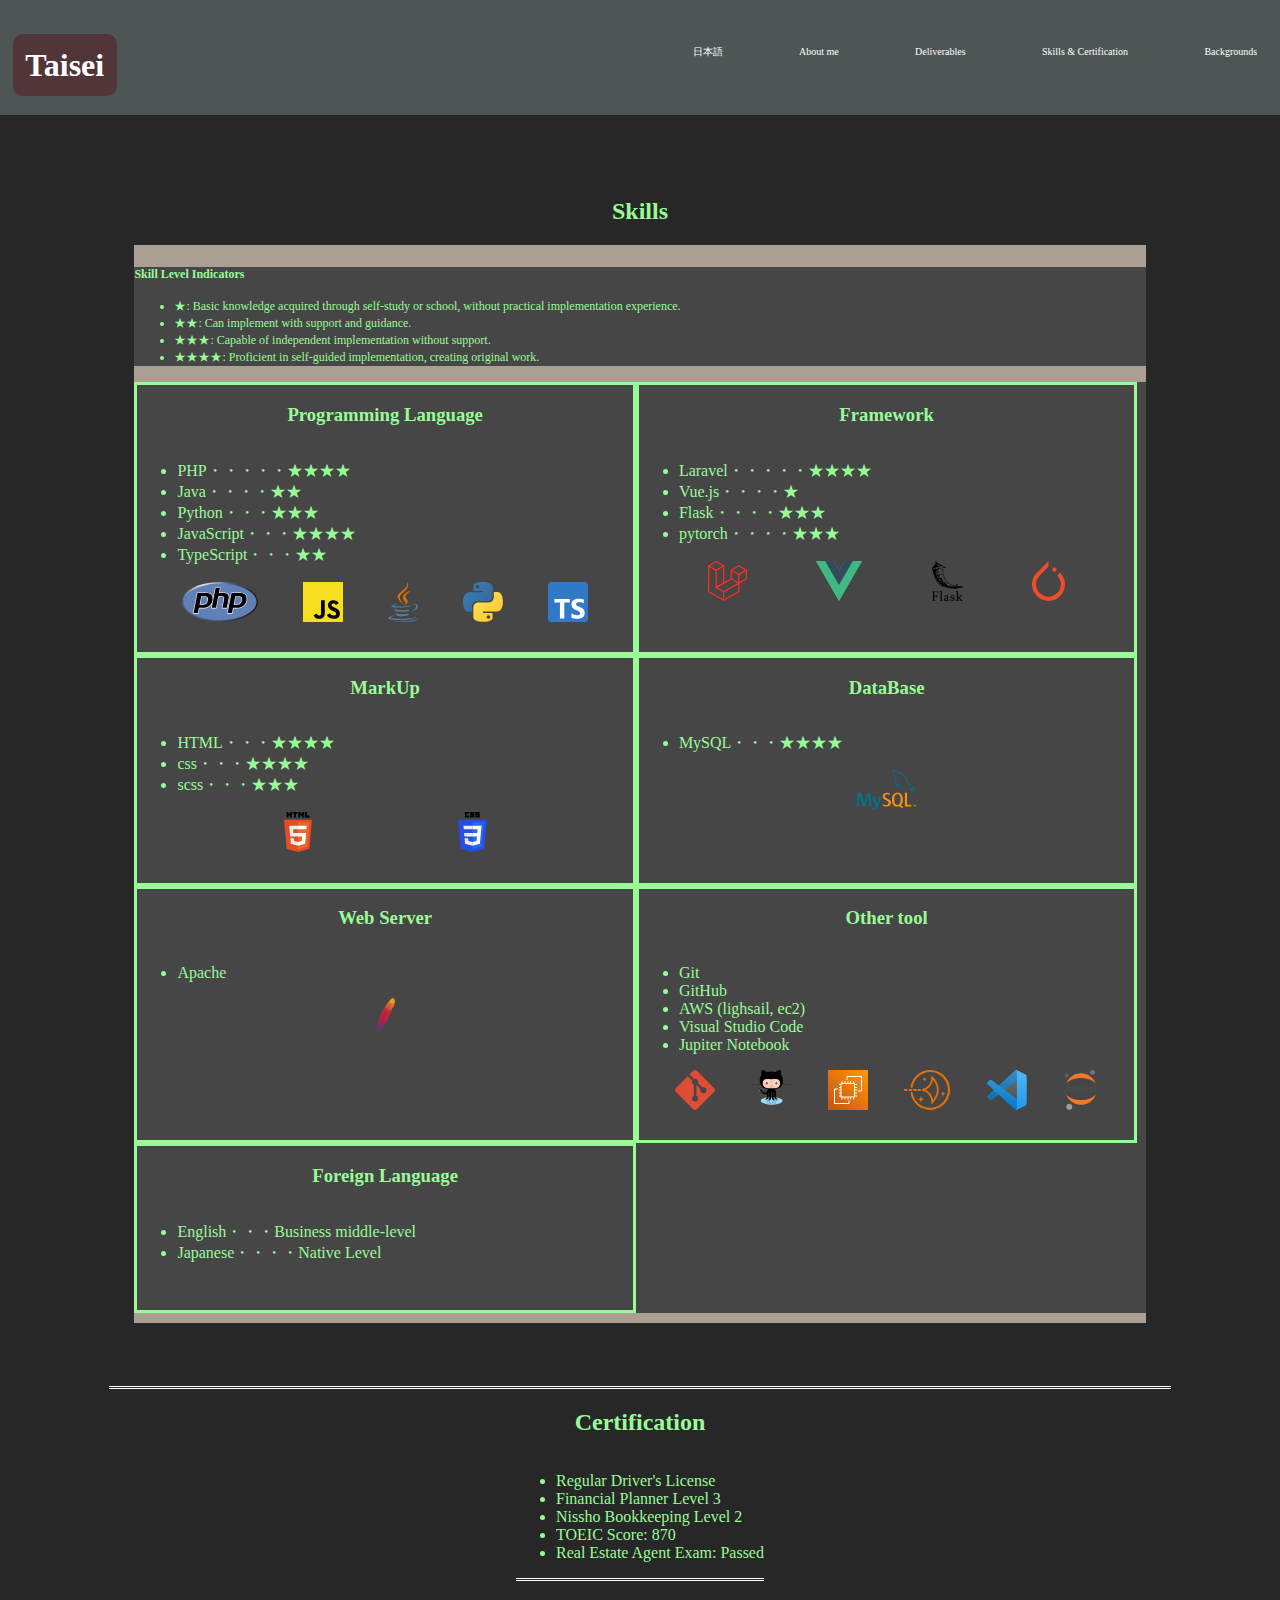
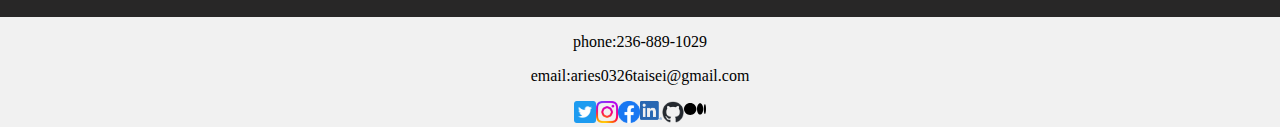
<file: portofolio_website/en/skill.html>
<!DOCTYPE html>
<html lang="ja">
    <head>
        <meta charset="utf-8">
        <title>Portfolio</title>
        <meta name="description" content="describe myself">
        <link href="../css/portfolio.css" rel="stylesheet">
        <meta name="viewport" content="width=device-width, initial-scale=1.0">

    </head>

    <body>
        <header>
            <div class="home-title">
                <h1><a href="index.html">Taisei</a></h1>
                <!-- main-nav using when desktop -->
                <ul class="main-nav">
                    <li><a href="../jp/index.html">日本語</a></li>
                    <li><a href="about-me.html">About me</a></li>
                    <li><a href="deliverable.html">Deliverables</a></li>
                    <li><a href="skill.html">Skills & Certification</a></li>
                    <li><a href="background.html">Backgrounds</a></li>       
                </ul>

                <!-- nav-bar using when mobile -->
                <div class="nav-bar" id="nav-bar">
                    <img src="../images/bars_24.svg" width="50px">
                </div>
            </div>
            <ul class="main-nav-mobile" id="main-nav-mobile">
                <li><a href="../jp/index.html">日本語</a></li>
                <li><a href="about-me.html">About me</a></li>
                <li><a href="deliverable.html">Deliverables</a></li>
                <li><a href="skill.html">Skills & Certification</a></li>
                <li><a href="background.html">Backgrounds</a></li>
            </ul>

        </header>

        <!-- main -->
        <div class="main-container">
            
        <div class="skill-certification-content">
            

            <div class="skills">
                <h2>Skills</h2>
                <div class="skill-info">
                    <div class="notation">
                        <p><strong>Skill Level Indicators</strong></p>
                        <ul>
                            <li>★: Basic knowledge acquired through self-study or school, without practical implementation experience.</li>
                            <li>★★: Can implement with support and guidance.</li>
                            <li>★★★: Capable of independent implementation without support.</li>
                            <li>★★★★: Proficient in self-guided implementation, creating original work.</li>
                        </ul>

                    </div>

                    <div class="skill-each-container">
                        <div class="skill-each">
                            <h3>Programming Language</h3>
                            <ul>
                                <li>PHP・・・・・★★★★</li>
                                <li>Java・・・・★★</li>
                                <li>Python・・・★★★</li>
                                <li>JavaScript・・・★★★★</li>
                                <li>TypeScript・・・★★</li>
                            </ul>
                            <div class="skill-images">
                                <img src="../images/php.svg">
                                <img src="../images/javascript.svg">
                                <img src="../images/java.svg">
                                <img src="../images/python.svg">
                                <img src="../images/typescript-icon.svg">
                            </div>
                        </div>

                        <div class="skill-each">
                            <h3>Framework</h3>
                            <ul>
                                <li>Laravel・・・・・★★★★</li>
                                <li>Vue.js・・・・★</li>
                                <li>Flask・・・・★★★</li>
                                <li>pytorch・・・・★★★</li>
                            </ul>
                            <div class="skill-images">
                                <img src="../images/laravel.svg">
                                <img src="../images/vue.svg">
                                <img src="../images/flask.svg">
                                <img src="../images/pytorch-icon.svg">
                            </div>
                        </div>
    
                        <div class="skill-each">
                            <h3>MarkUp</h3>
                            <ul>
                                <li>HTML・・・★★★★</li>
                                <li>css・・・★★★★</li>
                                <li>scss・・・★★★</li>
                            </ul>
                            <div class="skill-images">
                                <img src="../images/html-5.svg">
                                <img src="../images//css-3.svg">
                            </div>
                        </div>
    
                        <div class="skill-each">
                            <h3>DataBase</h3>
                            <ul>
                                <li>MySQL・・・★★★★</li>
                            </ul>
                            <div class="skill-images">
                                <img src="../images/mysql.svg">
                            </div>
                        </div>
    
                        <div class="skill-each">
                            <h3>Web Server</h3>
                            <ul>
                                <li>Apache</li>
                            </ul>

                            <div class="skill-images">
                                <img src="../images/apache.svg">
                            </div>
                        </div>

                        <div class="skill-each">
                            <h3>Other tool</h3>
                            <ul>
                                <li>Git</li>
                                <li>GitHub</li>
                                <li>AWS (lighsail, ec2)</li>
                                <li>Visual Studio Code</li>
                                <li>Jupiter Notebook</li>
                            </ul>

                            <div class="skill-images">
                                <img src="../images/git-icon.svg">
                                <img src="../images/github-octocat.svg">
                                <img src="../images/aws-ec2.svg">
                                <img src="../images/aws-lightsail.svg">
                                <img src="../images/visual-studio-code.svg">
                                <img src="../images/jupyter.svg">
                            </div>
                        </div>
    
                        <div class="skill-each">
                            <h3>Foreign Language</h3>
                            <ul>
                                <li>English・・・Business middle-level</li>
                                <li>Japanese・・・・Native Level</li>
                            </ul>
                        </div>
                    </div>
                </div>
                    
            </div>

            <div class="certification">
                <h2>Certification</h2>
                <ul>
                    <li>Regular Driver's License</li>
                    <li>Financial Planner Level 3</li>
                    <li>Nissho Bookkeeping Level 2</li>
                    <li>TOEIC Score: 870</li>
                    <li>Real Estate Agent Exam: Passed</li>    
                </ul>
            </div>


        </div>
        <br>
        <br>
        
        </div>
        <!-- main end -->

        <footer>
            <div class="phone-email">
                <p>phone:236-889-1029</p>
                <p>email:aries0326taisei@gmail.com</p>
            </div>
            <div class="social">
                <div class="twitter-insta">
                    <a href="https://twitter.com/TaiseiYama15728" target="_blank"><img src="../images/twitter_logo.png" width="22px"></a>
                    <a href="https://www.instagram.com/taisei.it" target="_blank"><img src="../images/Instagram_logo.png" width="22px"></a>
                </div>
                
                <div class="facebook-linkedin">
                    <a href="https://www.facebook.com/profile.php?id=100088238918707" target="_blank"><img src="../images/facebook_logo.png" width="22px"></a>
                    <a href="https://www.linkedin.com/in/taisei-yamaguchi-8b2289272/" target="_blank"><img src="../images/linked_in_logo.png" width="22px"></a>
                </div>
                
                <div class="github-medium">
                    <a href="https://github.com/Taisei-Yamaguchi" target="_blank"><img src="../images/github-mark.png" width="22px"></a>
                    <a href="https://medium.com/@aries0326taisei" target="_blank"><img src="../images/medium-icon.svg" width="22px"></a>
                </div>
                
            </div>
        </footer>
        <script src="../js/portofolio.js"></script>
    </body>
</html>
</file>
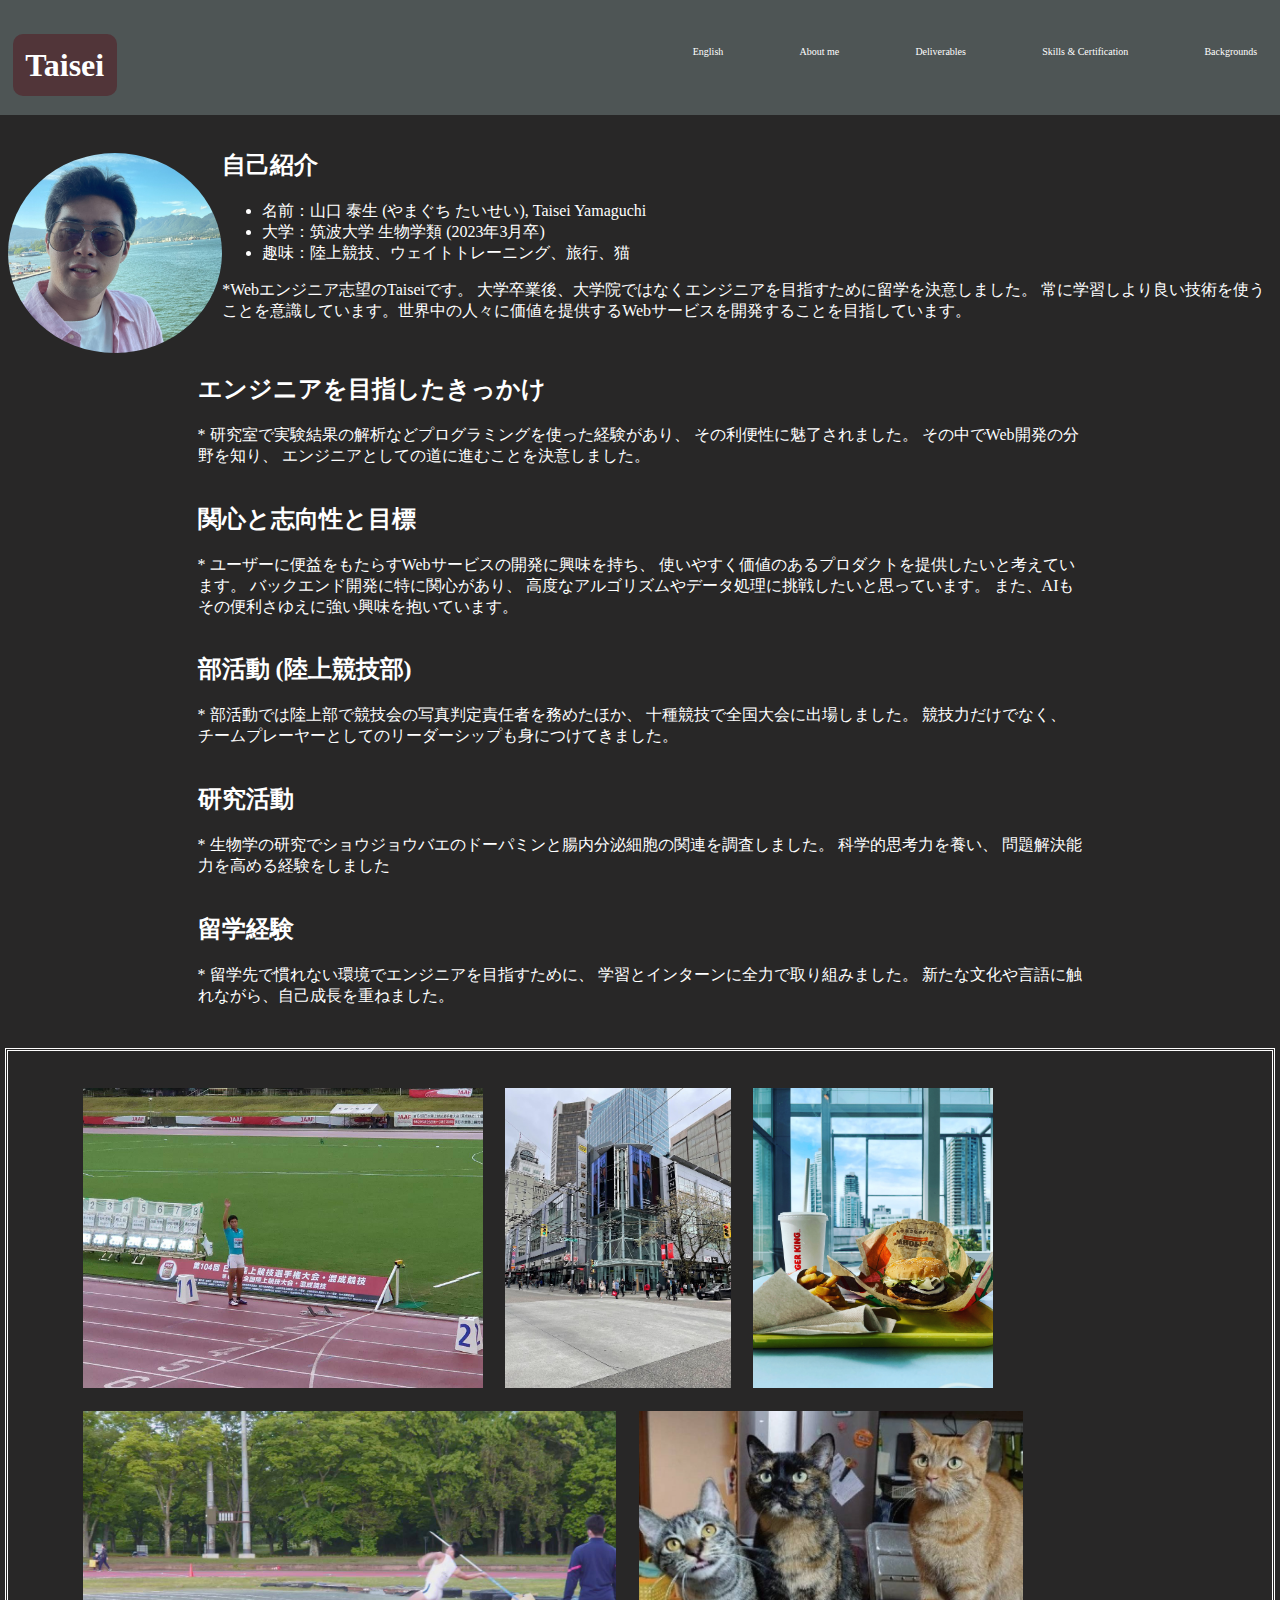
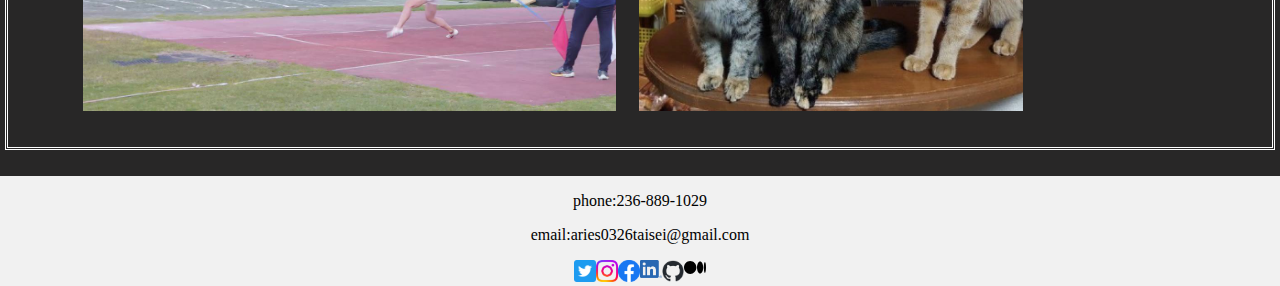
<file: portofolio_website/jp/about-me.html>
<!DOCTYPE html>
<html lang="ja">
    <head>
        <meta charset="utf-8">
        <title>Portfolio</title>
        <meta name="description" content="describe myself">
        <link href="../css/portfolio.css" rel="stylesheet">
        <meta name="viewport" content="width=device-width, initial-scale=1.0">

    </head>

    <body>
        <header>
            <div class="home-title">
                <h1><a href="index.html">Taisei</a></h1>
                <!-- main-nav using when desktop -->
                <ul class="main-nav">
                    <li><a href="../en/index.html">English</a></li>
                    <li><a href="about-me.html">About me</a></li>
                    <li><a href="deliverable.html">Deliverables</a></li>
                    <li><a href="skill.html">Skills & Certification</a></li>
                    <li><a href="background.html">Backgrounds</a></li>       
                </ul>

                <!-- nav-bar using when mobile -->
                <div class="nav-bar" id="nav-bar">
                    <img src="../images/bars_24.svg" width="50px">
                </div>
            </div>
            <ul class="main-nav-mobile" id="main-nav-mobile">
                <li><a href="../en/index.html">English</a></li>
                <li><a href="about-me.html">About me</a></li>
                <li><a href="deliverable.html">Deliverables</a></li>
                <li><a href="skill.html">Skills & Certification</a></li>
                <li><a href="background.html">Backgrounds</a></li>
            </ul>

        </header>

        <!-- main -->
        <div class="main-container">
            <div class="about-me-content">
                <div class="introduce-myself">
                    <img src="../images/my-image.jpg" alt="my-image">
                    <div class="my-main-info">
                        <h2>自己紹介</h2>
                        <ul>
                            <li>名前：山口 泰生 (やまぐち たいせい), Taisei Yamaguchi</li>
                            <li>大学：筑波大学 生物学類 (2023年3月卒)</li>
                            <li>趣味：陸上競技、ウェイトトレーニング、旅行、猫</li>
                        </ul>
                        <p>*Webエンジニア志望のTaiseiです。
                            大学卒業後、大学院ではなくエンジニアを目指すために留学を決意しました。
                            常に学習しより良い技術を使うことを意識しています。世界中の人々に価値を提供するWebサービスを開発することを目指しています。</p>
                    </div>
                </div>
                <div class="aspiring-reason each">
                    <h2>エンジニアを目指したきっかけ</h2>
                    <p>* 研究室で実験結果の解析などプログラミングを使った経験があり、
                        その利便性に魅了されました。
                        その中でWeb開発の分野を知り、
                        エンジニアとしての道に進むことを決意しました。</p>
                </div>
                <div class="interest-goal each">
                    <h2>関心と志向性と目標</h2>
                    <p>* ユーザーに便益をもたらすWebサービスの開発に興味を持ち、
                        使いやすく価値のあるプロダクトを提供したいと考えています。
                        バックエンド開発に特に関心があり、
                        高度なアルゴリズムやデータ処理に挑戦したいと思っています。
                        また、AIもその便利さゆえに強い興味を抱いています。
                    </p>
                </div>
                <div class="club-activity each">
                    <h2>部活動 (陸上競技部)</h2>
                    <p>* 部活動では陸上部で競技会の写真判定責任者を務めたほか、
                        十種競技で全国大会に出場しました。
                        競技力だけでなく、
                        チームプレーヤーとしてのリーダーシップも身につけてきました。</p>
                </div>
                <div class="labratory-activity each">
                    <h2>研究活動</h2>
                    <p>* 生物学の研究でショウジョウバエのドーパミンと腸内分泌細胞の関連を調査しました。
                        科学的思考力を養い、
                        問題解決能力を高める経験をしました</p>
                </div>
                <div class="study-abroad each">
                    <h2>留学経験</h2>
                    <p>* 留学先で慣れない環境でエンジニアを目指すために、
                        学習とインターンに全力で取り組みました。
                        新たな文化や言語に触れながら、自己成長を重ねました。</p>
                </div>

                <div class="images">
                    <img src="../images/track_field1.jpg">
                    <img src="../images/vancouver4.jpg">
                    <img src="../images/metropolice.jpg">
                    <img src="../images/jt.jpg">
                    <img src="../images/mycats.jpg">

                </div>

            </div>
            
        </div>
        <!-- main end -->

        <footer>
            <div class="phone-email">
                <p>phone:236-889-1029</p>
                <p>email:aries0326taisei@gmail.com</p>
            </div>
            <div class="social">
                <div class="twitter-insta">
                    <a href="https://twitter.com/TaiseiYama15728" target="_blank"><img src="../images/twitter_logo.png" width="22px"></a>
                    <a href="https://www.instagram.com/taisei.it" target="_blank"><img src="../images/Instagram_logo.png" width="22px"></a>
                </div>
                
                <div class="facebook-linkedin">
                    <a href="https://www.facebook.com/profile.php?id=100088238918707" target="_blank"><img src="../images/facebook_logo.png" width="22px"></a>
                    <a href="https://www.linkedin.com/in/taisei-yamaguchi-8b2289272/" target="_blank"><img src="../images/linked_in_logo.png" width="22px"></a>
                </div>
                
                <div class="github-medium">
                    <a href="https://github.com/Taisei-Yamaguchi" target="_blank"><img src="../images/github-mark.png" width="22px"></a>
                    <a href="https://medium.com/@aries0326taisei" target="_blank"><img src="../images/medium-icon.svg" width="22px"></a>
                </div>
                
            </div>
        </footer>
        <script src="../js/portofolio.js"></script>
    </body>
</html>
</file>
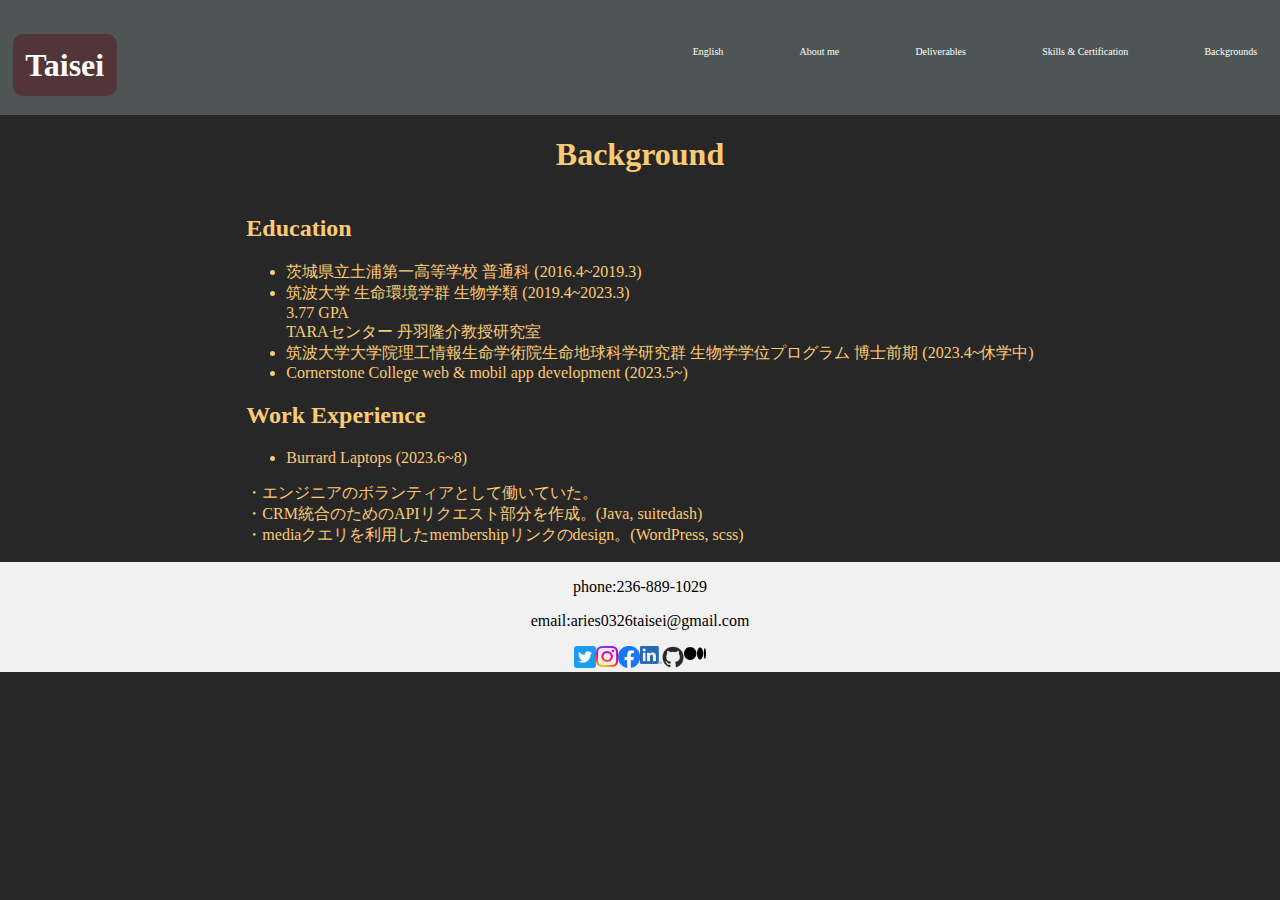
<file: portofolio_website/jp/background.html>
<!DOCTYPE html>
<html lang="ja">
    <head>
        <meta charset="utf-8">
        <title>Portfolio</title>
        <meta name="description" content="describe myself">
        <link href="../css/portfolio.css" rel="stylesheet">
        <meta name="viewport" content="width=device-width, initial-scale=1.0">

    </head>

    <body>
        <header>
            <div class="home-title">
                <h1><a href="index.html">Taisei</a></h1>
                <!-- main-nav using when desktop -->
                <ul class="main-nav">
                    <li><a href="../en/index.html">English</a></li>
                    <li><a href="about-me.html">About me</a></li>
                    <li><a href="deliverable.html">Deliverables</a></li>
                    <li><a href="skill.html">Skills & Certification</a></li>
                    <li><a href="background.html">Backgrounds</a></li>       
                </ul>

                <!-- nav-bar using when mobile -->
                <div class="nav-bar" id="nav-bar">
                    <img src="../images/bars_24.svg" width="50px">
                </div>
            </div>
            <ul class="main-nav-mobile" id="main-nav-mobile">
                <li><a href="../en/index.html">English</a></li>
                <li><a href="about-me.html">About me</a></li>
                <li><a href="deliverable.html">Deliverables</a></li>
                <li><a href="skill.html">Skills & Certification</a></li>
                <li><a href="background.html">Backgrounds</a></li>
            </ul>

        </header>

        <!-- main -->
        <div class="main-container">
            <div class="background-content">
                <h1>Background</h1>
                    <div class="education-work-container">
                        <div class="education-info">
                            <h2>Education</h2>
                            <ul>
                                <li>茨城県立土浦第一高等学校 普通科 (2016.4~2019.3)</li>
                                <li>筑波大学 生命環境学群 生物学類 (2019.4~2023.3)<br>
                                3.77 GPA<br>
                                TARAセンター 丹羽隆介教授研究室</li>
                                <li>筑波大学大学院理工情報生命学術院生命地球科学研究群 生物学学位プログラム 博士前期 (2023.4~休学中)</li>
                                <li>Cornerstone College web & mobil app development (2023.5~)</li>
                            </ul>
                            <!-- <p>&nbsp;筑波大学では、ショウジョウバエを用いて、ドーパミンと腸内分泌ホルモンの関連の研究を行った。
                            <br>&nbsp;大学院進学後は研究ではなくエンジニアの道を目指すことを決意し、大学院を休学しバンクーバーに留学する。
                            主にweb developmentをフロントエンドからバックエンドまで幅広く学んでいる。
                            </p> -->
                        </div>
                        
                        <div class="work-info">
                            <h2>Work Experience</h2>
                            <ul>
                                <li>Burrard Laptops (2023.6~8)</li>
                            </ul>
                            <p>・エンジニアのボランティアとして働いていた。
                                <br>・CRM統合のためのAPIリクエスト部分を作成。(Java, suitedash)
                                <br>・mediaクエリを利用したmembershipリンクのdesign。(WordPress, scss)</p>
                        </div>
                    </div>
                    
            </div>
        </div>
        <!-- main end -->

        <footer>
            <div class="phone-email">
                <p>phone:236-889-1029</p>
                <p>email:aries0326taisei@gmail.com</p>
            </div>
            <div class="social">
                <div class="twitter-insta">
                    <a href="https://twitter.com/TaiseiYama15728" target="_blank"><img src="../images/twitter_logo.png" width="22px"></a>
                    <a href="https://www.instagram.com/taisei.it" target="_blank"><img src="../images/Instagram_logo.png" width="22px"></a>
                </div>
                
                <div class="facebook-linkedin">
                    <a href="https://www.facebook.com/profile.php?id=100088238918707" target="_blank"><img src="../images/facebook_logo.png" width="22px"></a>
                    <a href="https://www.linkedin.com/in/taisei-yamaguchi-8b2289272/" target="_blank"><img src="../images/linked_in_logo.png" width="22px"></a>
                </div>
                
                <div class="github-medium">
                    <a href="https://github.com/Taisei-Yamaguchi" target="_blank"><img src="../images/github-mark.png" width="22px"></a>
                    <a href="https://medium.com/@aries0326taisei" target="_blank"><img src="../images/medium-icon.svg" width="22px"></a>
                </div>
                
            </div>
        </footer>
        <script src="../js/portofolio.js"></script>
    </body>
</html>
</file>
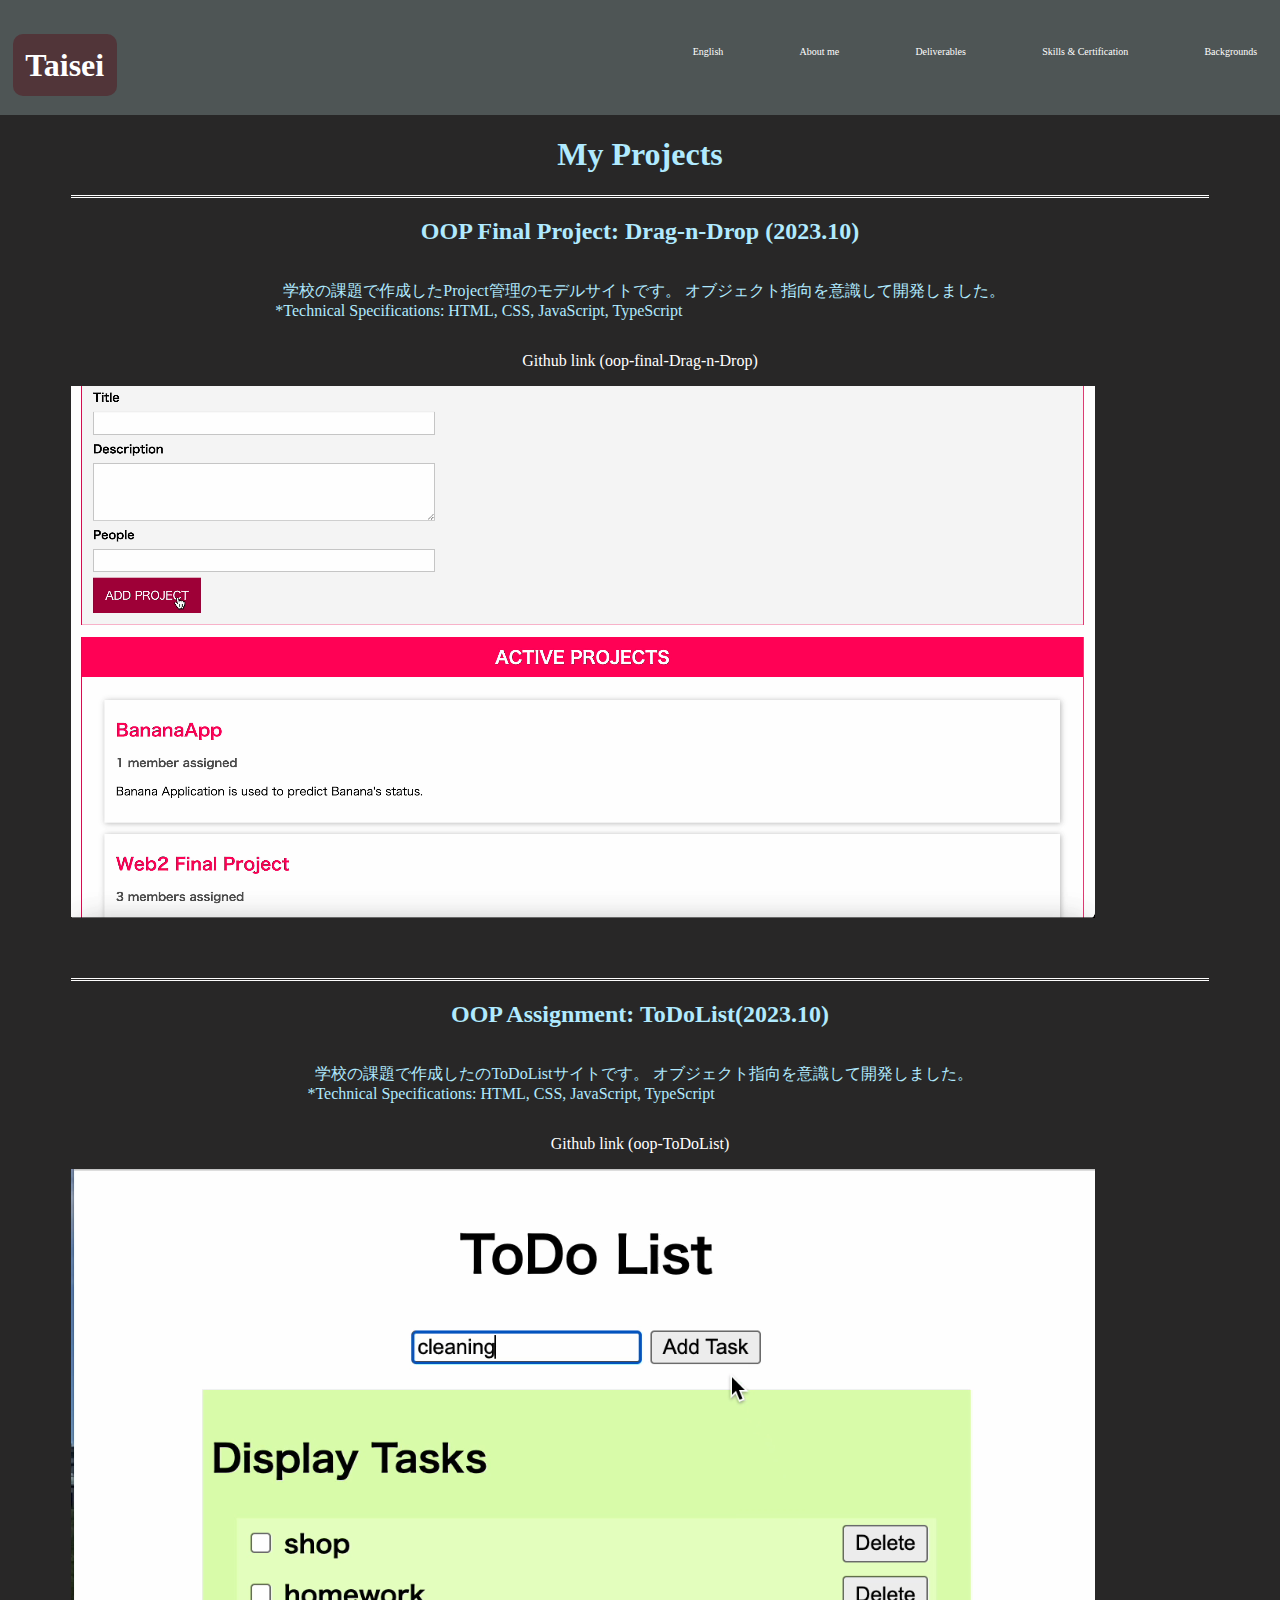
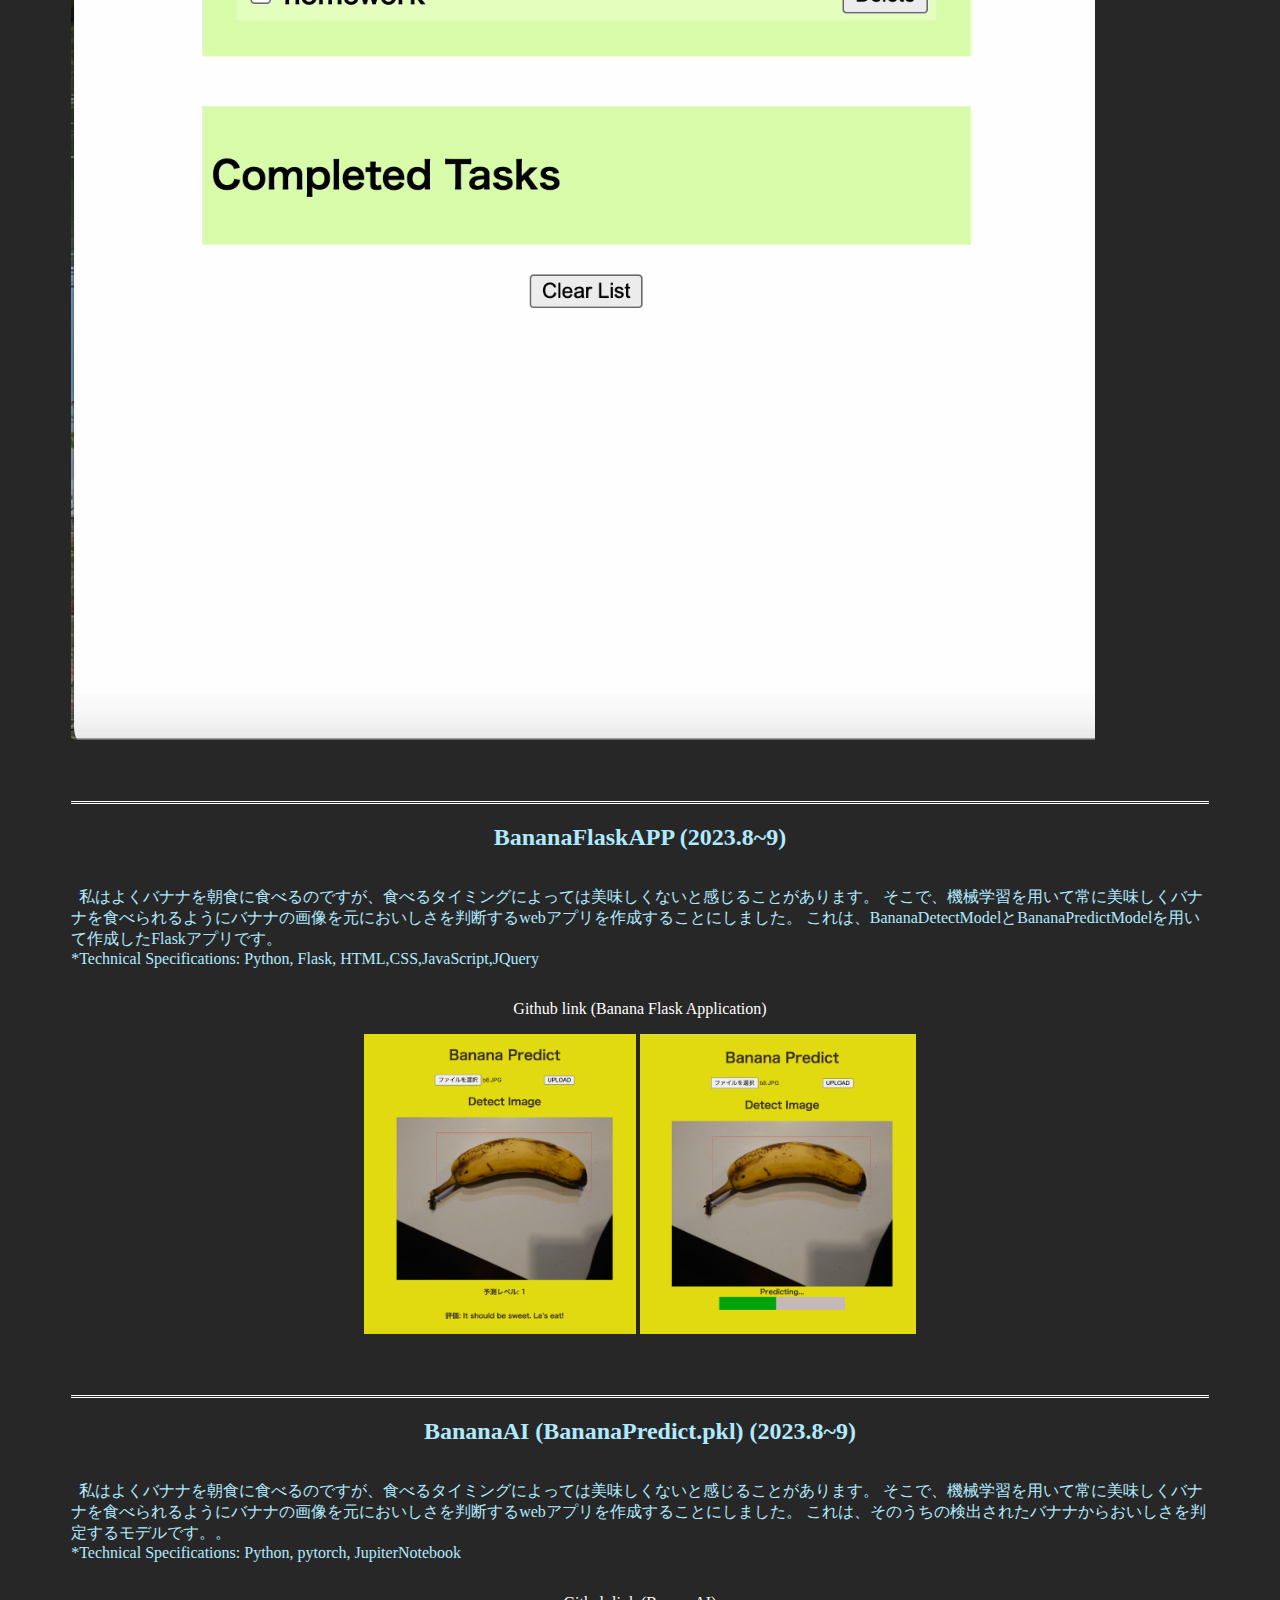
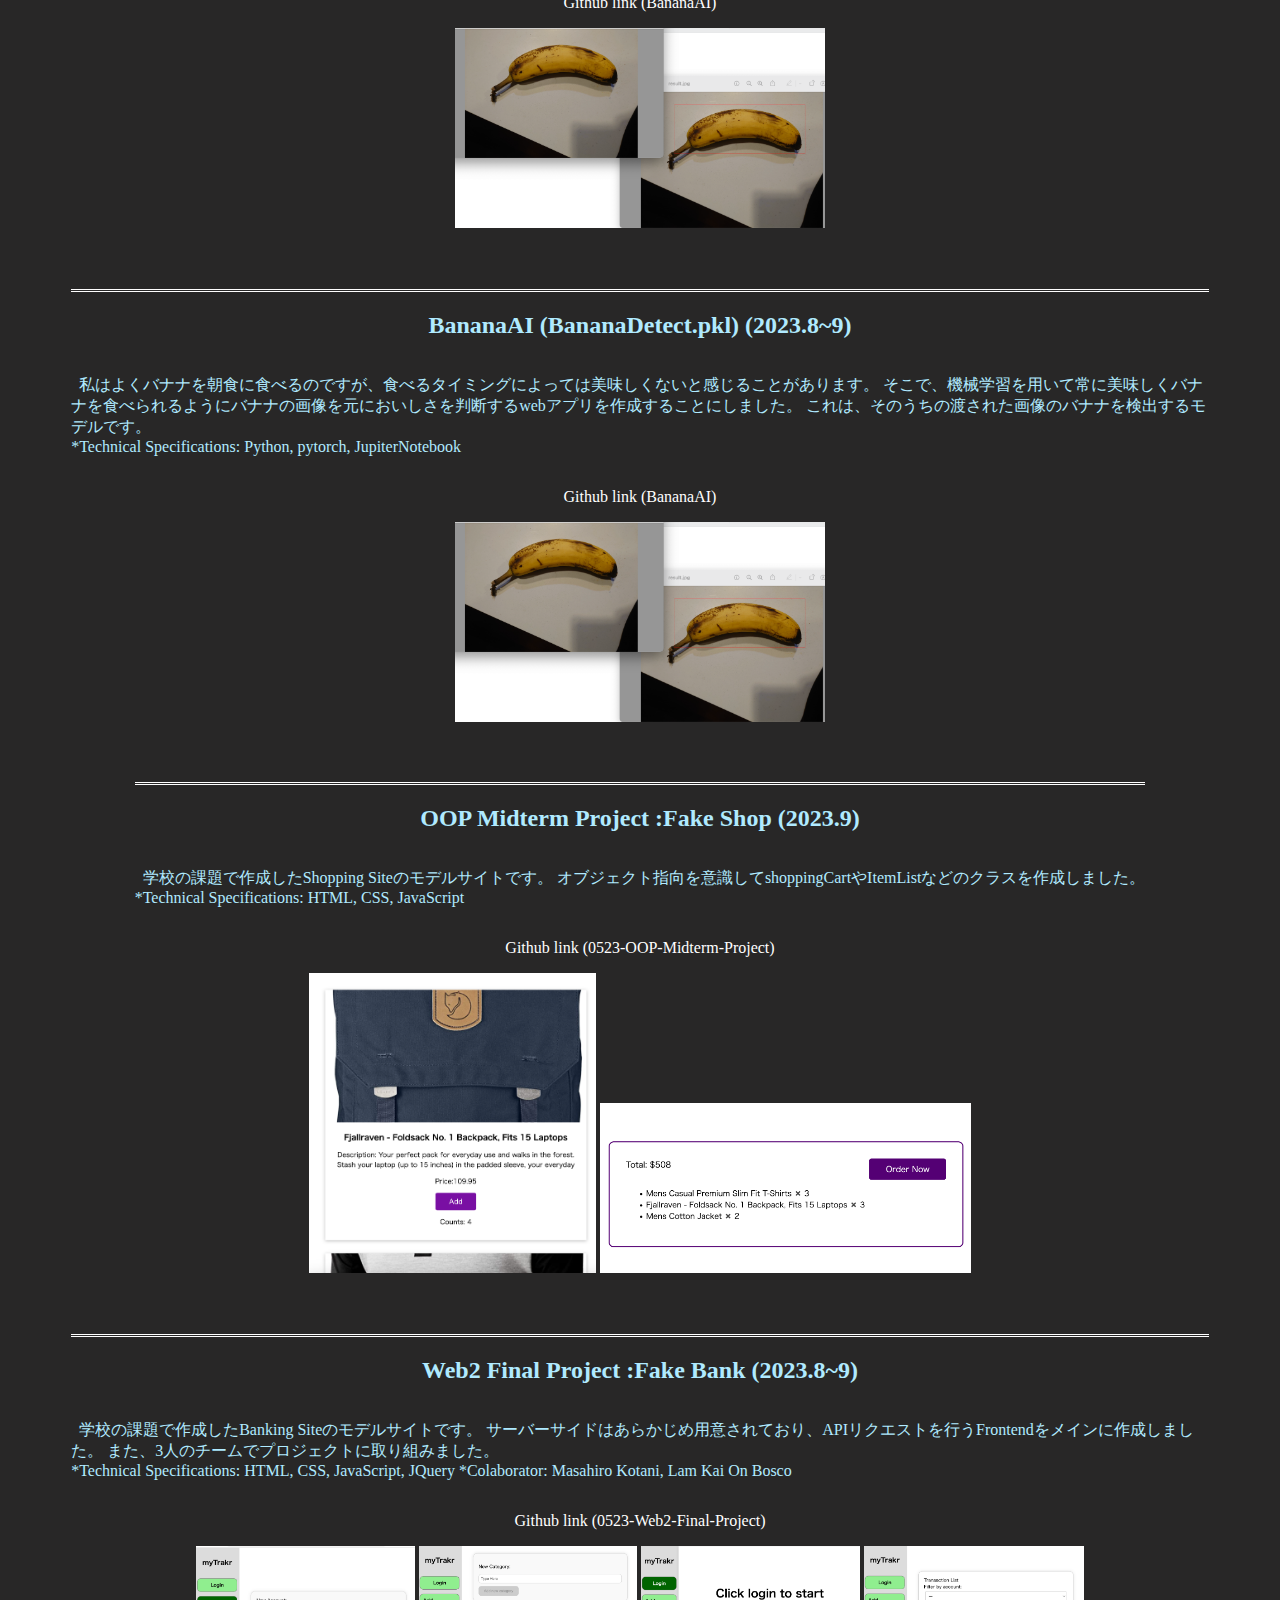
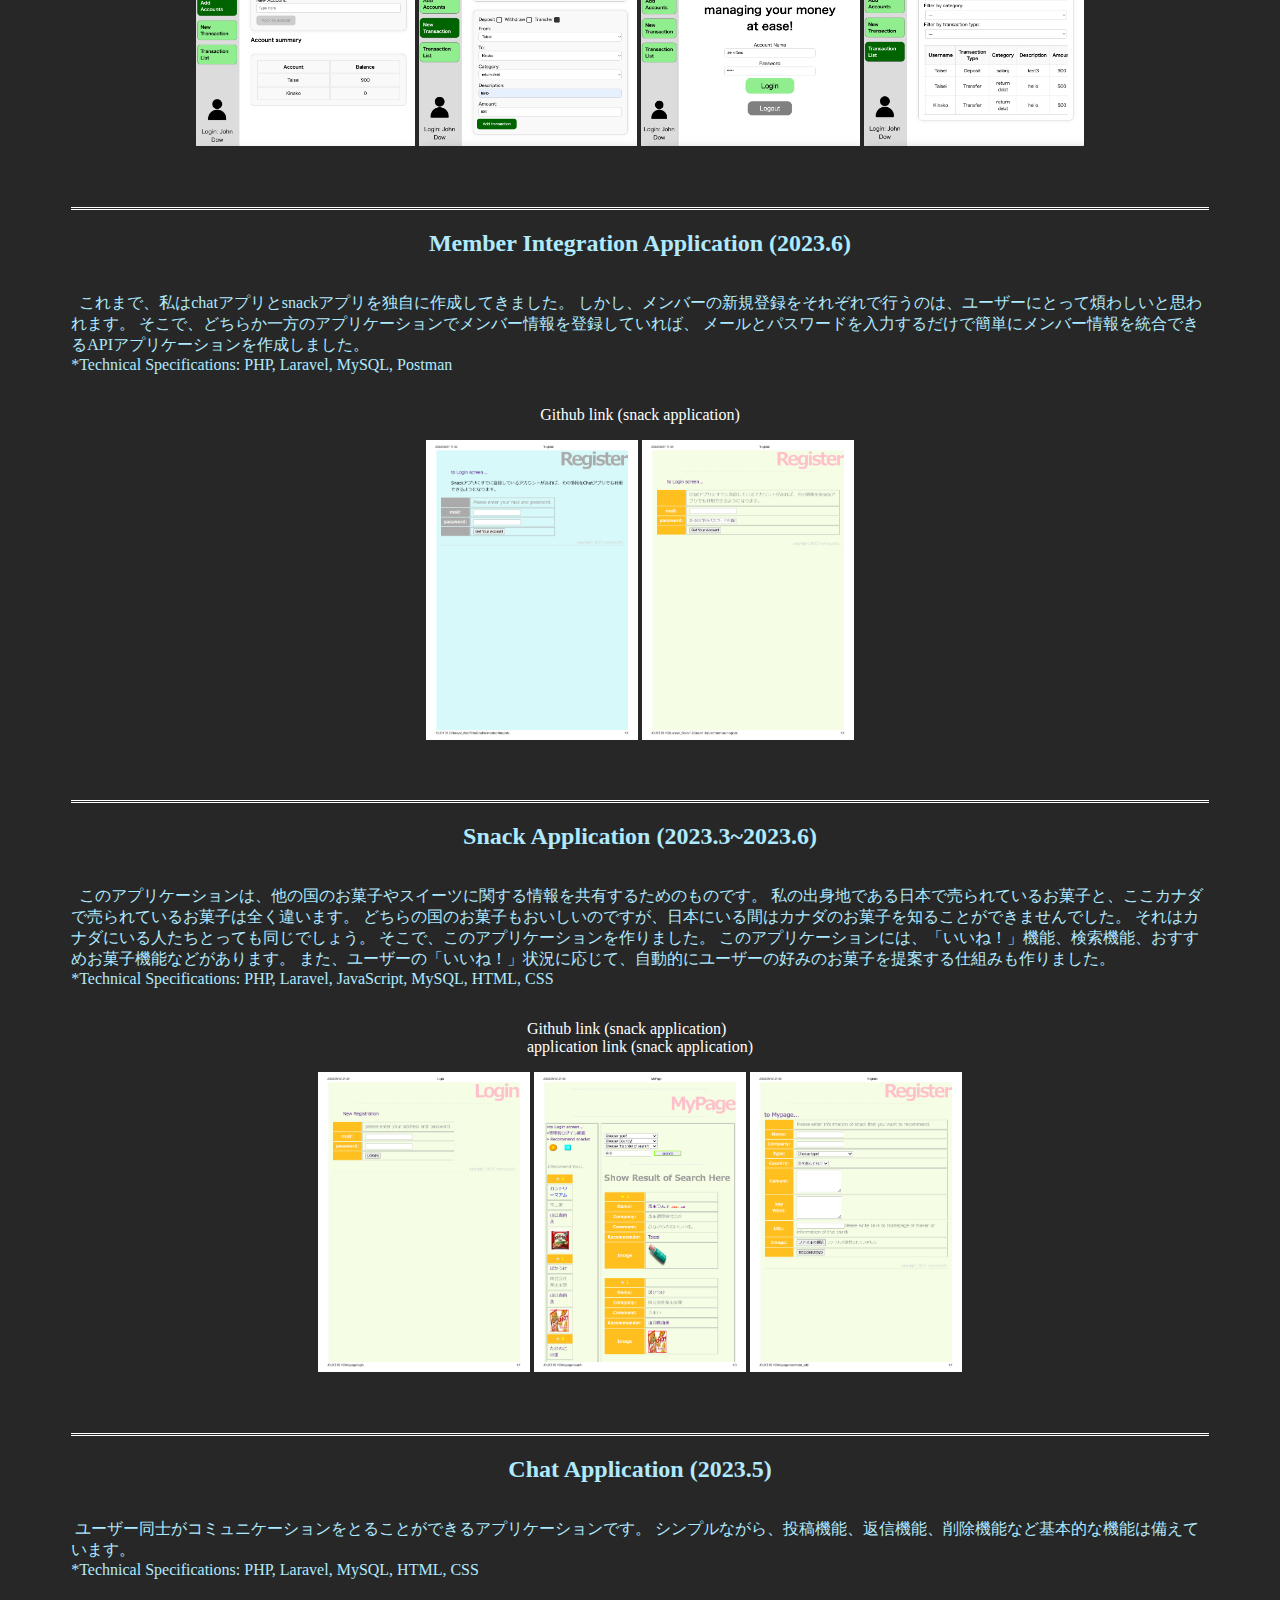
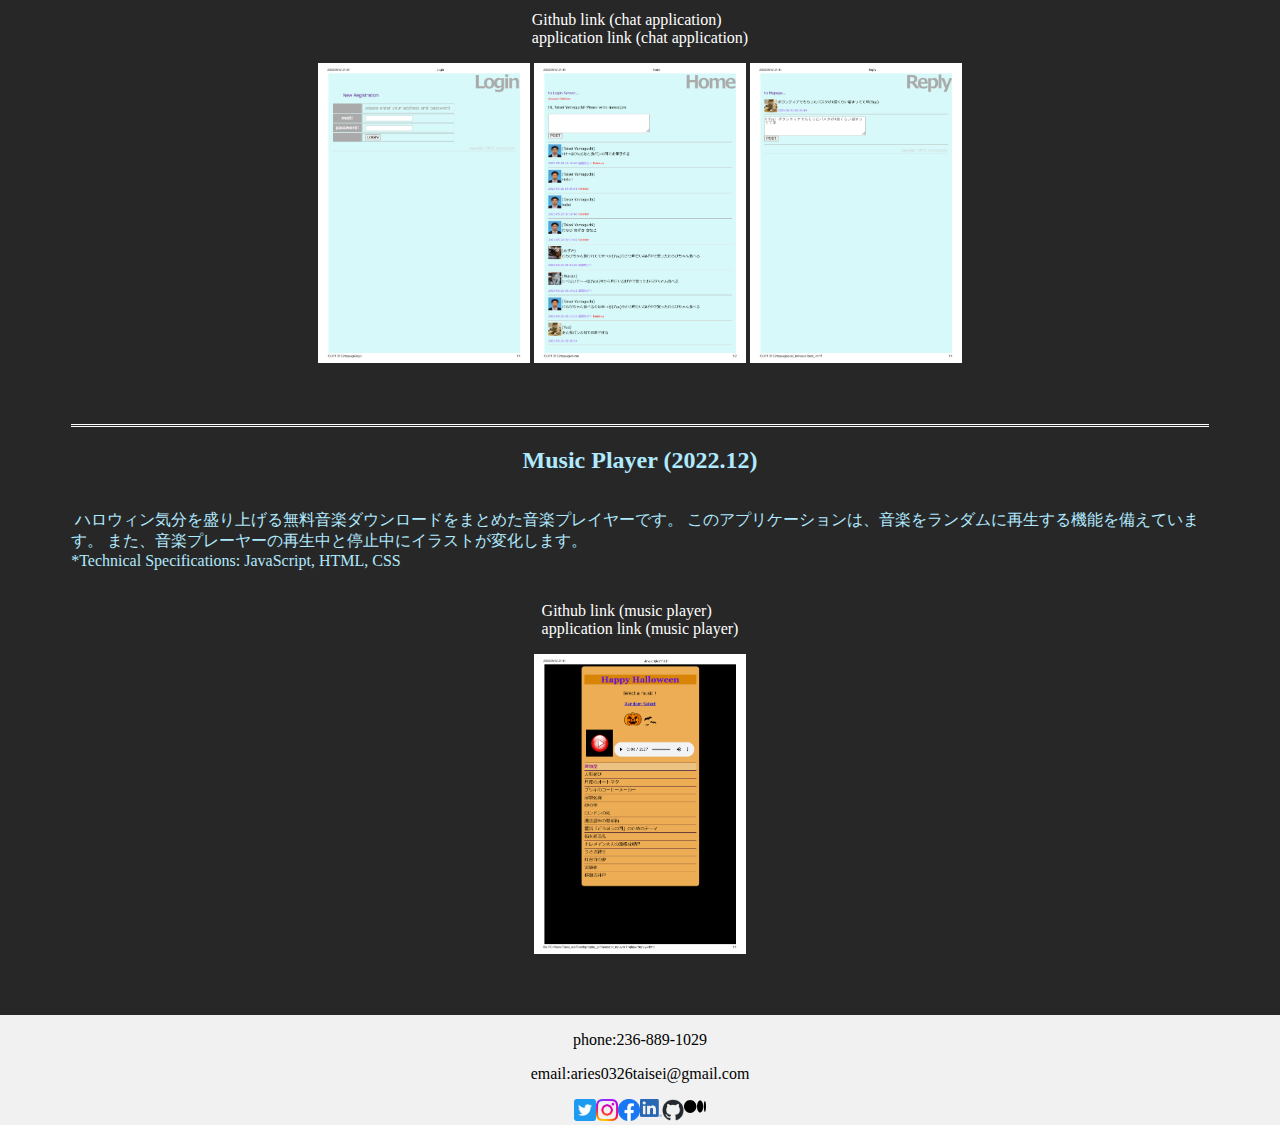
<file: portofolio_website/jp/deliverable.html>
<!DOCTYPE html>
<html lang="ja">
    <head>
        <meta charset="utf-8">
        <title>Portfolio</title>
        <meta name="description" content="describe myself">
        <link href="../css/portfolio.css" rel="stylesheet">
        <meta name="viewport" content="width=device-width, initial-scale=1.0">

    </head>

    <body>
        <header>
            <div class="home-title">
                <h1><a href="index.html">Taisei</a></h1>
                <!-- main-nav using when desktop -->
                <ul class="main-nav">
                    <li><a href="../en/index.html">English</a></li>
                    <li><a href="about-me.html">About me</a></li>
                    <li><a href="deliverable.html">Deliverables</a></li>
                    <li><a href="skill.html">Skills & Certification</a></li>
                    <li><a href="background.html">Backgrounds</a></li>       
                </ul>

                <!-- nav-bar using when mobile -->
                <div class="nav-bar" id="nav-bar">
                    <img src="../images/bars_24.svg" width="50px">
                </div>
            </div>
            <ul class="main-nav-mobile" id="main-nav-mobile">
                <li><a href="../en/index.html">English</a></li>
                <li><a href="about-me.html">About me</a></li>
                <li><a href="deliverable.html">Deliverables</a></li>
                <li><a href="skill.html">Skills & Certification</a></li>
                <li><a href="background.html">Backgrounds</a></li>
            </ul>

        </header>

        <!-- main -->
        <div class="main-container">
            
            <div class="deliverable-content">
                <div class="deliverables">
                    <h1>My Projects</h1>
                    <div class="deliverable-each">
                        <h2>OOP Final Project: Drag-n-Drop (2023.10)</h2>
                        <p>
                            &nbsp;
                            学校の課題で作成したProject管理のモデルサイトです。
                            オブジェクト指向を意識して開発しました。
                            <br>
                            *Technical Specifications: HTML, CSS, JavaScript, TypeScript
                        </p>
                        <p><a href="https://github.com/Taisei-Yamaguchi/oop-final-Drag-n-Drop" target="_blank">Github link (oop-final-Drag-n-Drop)</a>
                        </p>
                        <div class="deliverable-image">
                            <video src="../images/OOP-Final.mov" alt="Drag-n-Drop" width="90%" loop autoplay muted></video>
                        </div>
                    </div>
                    <div class="deliverable-each">
                        <h2>OOP Assignment: ToDoList(2023.10)</h2>
                        <p>
                            &nbsp;
                            学校の課題で作成したのToDoListサイトです。
                            オブジェクト指向を意識して開発しました。
                            <br>
                            *Technical Specifications: HTML, CSS, JavaScript, TypeScript
                        </p>
                        <p><a href="https://github.com/Taisei-Yamaguchi/oop-final-ToDoList/tree/main" target="_blank">Github link (oop-ToDoList)</a>
                        </p>
                        <div class="deliverable-image">
                            <video src="../images/ToDoList.mov" alt="Drag-n-Drop" width="90%" loop autoplay muted></video>
                        </div>
                    </div>
                    <div class="deliverable-each">
                        <h2>BananaFlaskAPP (2023.8~9)</h2>
                        <p>
                            &nbsp;
                            私はよくバナナを朝食に食べるのですが、食べるタイミングによっては美味しくないと感じることがあります。
                            そこで、機械学習を用いて常に美味しくバナナを食べられるようにバナナの画像を元においしさを判断するwebアプリを作成することにしました。
                            これは、BananaDetectModelとBananaPredictModelを用いて作成したFlaskアプリです。
                            <br>
                            *Technical Specifications: Python, Flask, HTML,CSS,JavaScript,JQuery
                        </p>
                        <p><a href="https://github.com/Taisei-Yamaguchi/BananaDetect_FlaskApp1" target="_blank">Github link (Banana Flask Application)</a>
                        </p>
                        <div class="deliverable-image">
                            <img src="../images/banana_application.png" alt="BananaFlaskAPP" height="300">
                            <img src="../images/banana_application2.png" alt="BananaFlaskAPP" height="300">
                        </div>
                    </div>
                    <div class="deliverable-each">
                        <h2>BananaAI (BananaPredict.pkl) (2023.8~9)</h2>
                        <p>
                            &nbsp;
                            私はよくバナナを朝食に食べるのですが、食べるタイミングによっては美味しくないと感じることがあります。
                            そこで、機械学習を用いて常に美味しくバナナを食べられるようにバナナの画像を元においしさを判断するwebアプリを作成することにしました。
                            これは、そのうちの検出されたバナナからおいしさを判定するモデルです。。
                            <br>
                            *Technical Specifications: Python, pytorch, JupiterNotebook
                        </p>
                        <p><a href="https://github.com/Taisei-Yamaguchi/BananaAI2_py" target="_blank">Github link (BananaAI)</a>
                        </p>
                        <div class="deliverable-image">
                            <img src="../images/bananaAI.png" alt="bananaAI" height="200">
                        </div>
                    </div>
                    <div class="deliverable-each">
                        <h2>BananaAI (BananaDetect.pkl) (2023.8~9)</h2>
                        <p>
                            &nbsp;
                            私はよくバナナを朝食に食べるのですが、食べるタイミングによっては美味しくないと感じることがあります。
                            そこで、機械学習を用いて常に美味しくバナナを食べられるようにバナナの画像を元においしさを判断するwebアプリを作成することにしました。
                            これは、そのうちの渡された画像のバナナを検出するモデルです。
                            <br>
                            *Technical Specifications: Python, pytorch, JupiterNotebook
                        </p>
                        <p><a href="https://github.com/Taisei-Yamaguchi/BananaAI2_py" target="_blank">Github link (BananaAI)</a>
                        </p>
                        <div class="deliverable-image">
                            <img src="../images/bananaAI.png" alt="bananaAI" height="200">
                        </div>
                    </div>
                    <div class="deliverable-each">
                        <h2>OOP Midterm Project :Fake Shop (2023.9)</h2>
                        <p>
                            &nbsp;
                            学校の課題で作成したShopping Siteのモデルサイトです。
                            オブジェクト指向を意識してshoppingCartやItemListなどのクラスを作成しました。
                            <br>
                            *Technical Specifications: HTML, CSS, JavaScript
                        </p>
                        <p><a href="https://github.com/Taisei-Yamaguchi/0523-OOP-Midterm-Project" target="_blank">Github link (0523-OOP-Midterm-Project)</a>
                        </p>
                        <div class="deliverable-image">
                            <img src="../images/oop-midterm1.png" alt="oop-midterm1" height="300">
                            <img src="../images/oop-midterm2.png" alt="oop-midterm2" height="170">
                        </div>
                    </div>
                    <div class="deliverable-each">
                        <h2>Web2 Final Project :Fake Bank (2023.8~9)</h2>
                        <p>
                            &nbsp;
                            学校の課題で作成したBanking Siteのモデルサイトです。
                            サーバーサイドはあらかじめ用意されており、APIリクエストを行うFrontendをメインに作成しました。
                            また、3人のチームでプロジェクトに取り組みました。
                            <br>
                            *Technical Specifications: HTML, CSS, JavaScript, JQuery
                            *Colaborator: Masahiro Kotani, Lam Kai On Bosco
                        </p>
                        <p><a href="https://github.com/small-valley/0523-Final-Project" target="_blank">Github link (0523-Web2-Final-Project)</a>
                        </p>
                        <div class="deliverable-image">
                            <img src="../images/web2-final1.png" alt="web2-final1" height="200">
                            <img src="../images/web2-final2.png" alt="web2-final2" height="200">
                            <img src="../images/web2-final3.png" alt="web2-final3" height="200">
                            <img src="../images/web2-final4.png" alt="web2-final4" height="200">
                        </div>
                    </div>
                    <div class="deliverable-each">
                        <h2>Member Integration Application (2023.6)</h2>
                        <p>
                            &nbsp;
                            これまで、私はchatアプリとsnackアプリを独自に作成してきました。
                            しかし、メンバーの新規登録をそれぞれで行うのは、ユーザーにとって煩わしいと思われます。
                            そこで、どちらか一方のアプリケーションでメンバー情報を登録していれば、
                            メールとパスワードを入力するだけで簡単にメンバー情報を統合できるAPIアプリケーションを作成しました。
                            <br>
                            *Technical Specifications: PHP, Laravel, MySQL, Postman
                        </p>
                        <p><a href="https://github.com/Taisei-Yamaguchi/member_integrate_API" target="_blank">Github link (snack application)</a>
                        </p>
                        <div class="deliverable-image">
                            <img src="../images/member_integrate_API_Chat_1.png" alt="integrate_chat" height="300">
                            <img src="../images/member_integrate_API_Snack_1.png" alt="integrate_snack" height="300">
                        </div>
                        
                    </div>
                    <div class="deliverable-each">
                        <h2>Snack Application (2023.3~2023.6)</h2>
                        <p>
                            &nbsp;
                            このアプリケーションは、他の国のお菓子やスイーツに関する情報を共有するためのものです。
                            私の出身地である日本で売られているお菓子と、ここカナダで売られているお菓子は全く違います。
                            どちらの国のお菓子もおいしいのですが、日本にいる間はカナダのお菓子を知ることができませんでした。
                            それはカナダにいる人たちとっても同じでしょう。
                            そこで、このアプリケーションを作りました。
                            このアプリケーションには、「いいね！」機能、検索機能、おすすめお菓子機能などがあります。
                            また、ユーザーの「いいね！」状況に応じて、自動的にユーザーの好みのお菓子を提案する仕組みも作りました。
                            <br>
                            *Technical Specifications: PHP, Laravel, JavaScript, MySQL, HTML, CSS
                        </p>
                        <p><a href="https://github.com/Taisei-Yamaguchi/Laravel_Snack1.2" target="_blank">Github link (snack application)</a>
                        <br><a href="http://43.207.83.193/Laravel_Snack1.2/Snack1.0/public/mypage/login" target="_blank">application link (snack application)</a>
                        </p>

                        <div class="deliverable-image">
                            <img src="../images/snack_login_1.png" alt="snack_login" height="300">
                            <img src="../images/snack_search_1.png" alt="snack_search" height="300">
                            <img src="../images/snack_recommend_1.png" alt="snack_recommend" height="300">
                        </div>
                        
                    </div>
                    

                    <div class="deliverable-each">
                        <h2>Chat Application (2023.5)</h2>
                        <p>
                            &nbsp;ユーザー同士がコミュニケーションをとることができるアプリケーションです。
                            シンプルながら、投稿機能、返信機能、削除機能など基本的な機能は備えています。
                            <br>
                            *Technical Specifications: PHP, Laravel, MySQL, HTML, CSS
                        </p>
                        <p><a href="https://github.com/Taisei-Yamaguchi/laravel_chat2" target="_blank">Github link (chat application)</a>
                        <br><a href="http://13.231.31.52/laravel_chat2/Chat2/public/mypage/login" target="_blank">application link (chat application)</a>
                        </p>
                        <div class="deliverable-image">
                            <img src="../images/chat_login_1.png" alt="chat_login" height="300">
                            <img src="../images/chat_home_1.png" alt="chat_home" height="300">
                            <img src="../images/chat_reply_1.png" alt="chat_reply" height="300">
                        </div>
                    </div>
                    

                    <div class="deliverable-each">
                        <h2>Music Player (2022.12)</h2>
                        <p>
                            &nbsp;ハロウィン気分を盛り上げる無料音楽ダウンロードをまとめた音楽プレイヤーです。
                            このアプリケーションは、音楽をランダムに再生する機能を備えています。
                            また、音楽プレーヤーの再生中と停止中にイラストが変化します。
                            <br>
                            *Technical Specifications: JavaScript, HTML, CSS
                        </p>
                        <p><a href="https://github.com/Taisei-Yamaguchi/Javascript_mplayer1" target="_blank">Github link (music player)</a>
                        <br><a href="http://18.181.159.25/Javascript_mplayer1/mplayer/mplayer.html" target="_blank">application link (music player)</a>
                        </p>

                        <div class="deliverable-image">
                            <img src="../images/mplayer_1.png" alt="mplayer" height="300">
                        </div>
                    </div>
                
                </div>
            </div>
        </div>
        <!-- main end -->

        <footer>
            <div class="phone-email">
                <p>phone:236-889-1029</p>
                <p>email:aries0326taisei@gmail.com</p>
            </div>
            <div class="social">
                <div class="twitter-insta">
                    <a href="https://twitter.com/TaiseiYama15728" target="_blank"><img src="../images/twitter_logo.png" width="22px"></a>
                    <a href="https://www.instagram.com/taisei.it" target="_blank"><img src="../images/Instagram_logo.png" width="22px"></a>
                </div>
                
                <div class="facebook-linkedin">
                    <a href="https://www.facebook.com/profile.php?id=100088238918707" target="_blank"><img src="../images/facebook_logo.png" width="22px"></a>
                    <a href="https://www.linkedin.com/in/taisei-yamaguchi-8b2289272/" target="_blank"><img src="../images/linked_in_logo.png" width="22px"></a>
                </div>
                
                <div class="github-medium">
                    <a href="https://github.com/Taisei-Yamaguchi" target="_blank"><img src="../images/github-mark.png" width="22px"></a>
                    <a href="https://medium.com/@aries0326taisei" target="_blank"><img src="../images/medium-icon.svg" width="22px"></a>
                </div>
                
            </div>
        </footer>
        <script src="../js/portofolio.js"></script>
    </body>
</html>
</file>
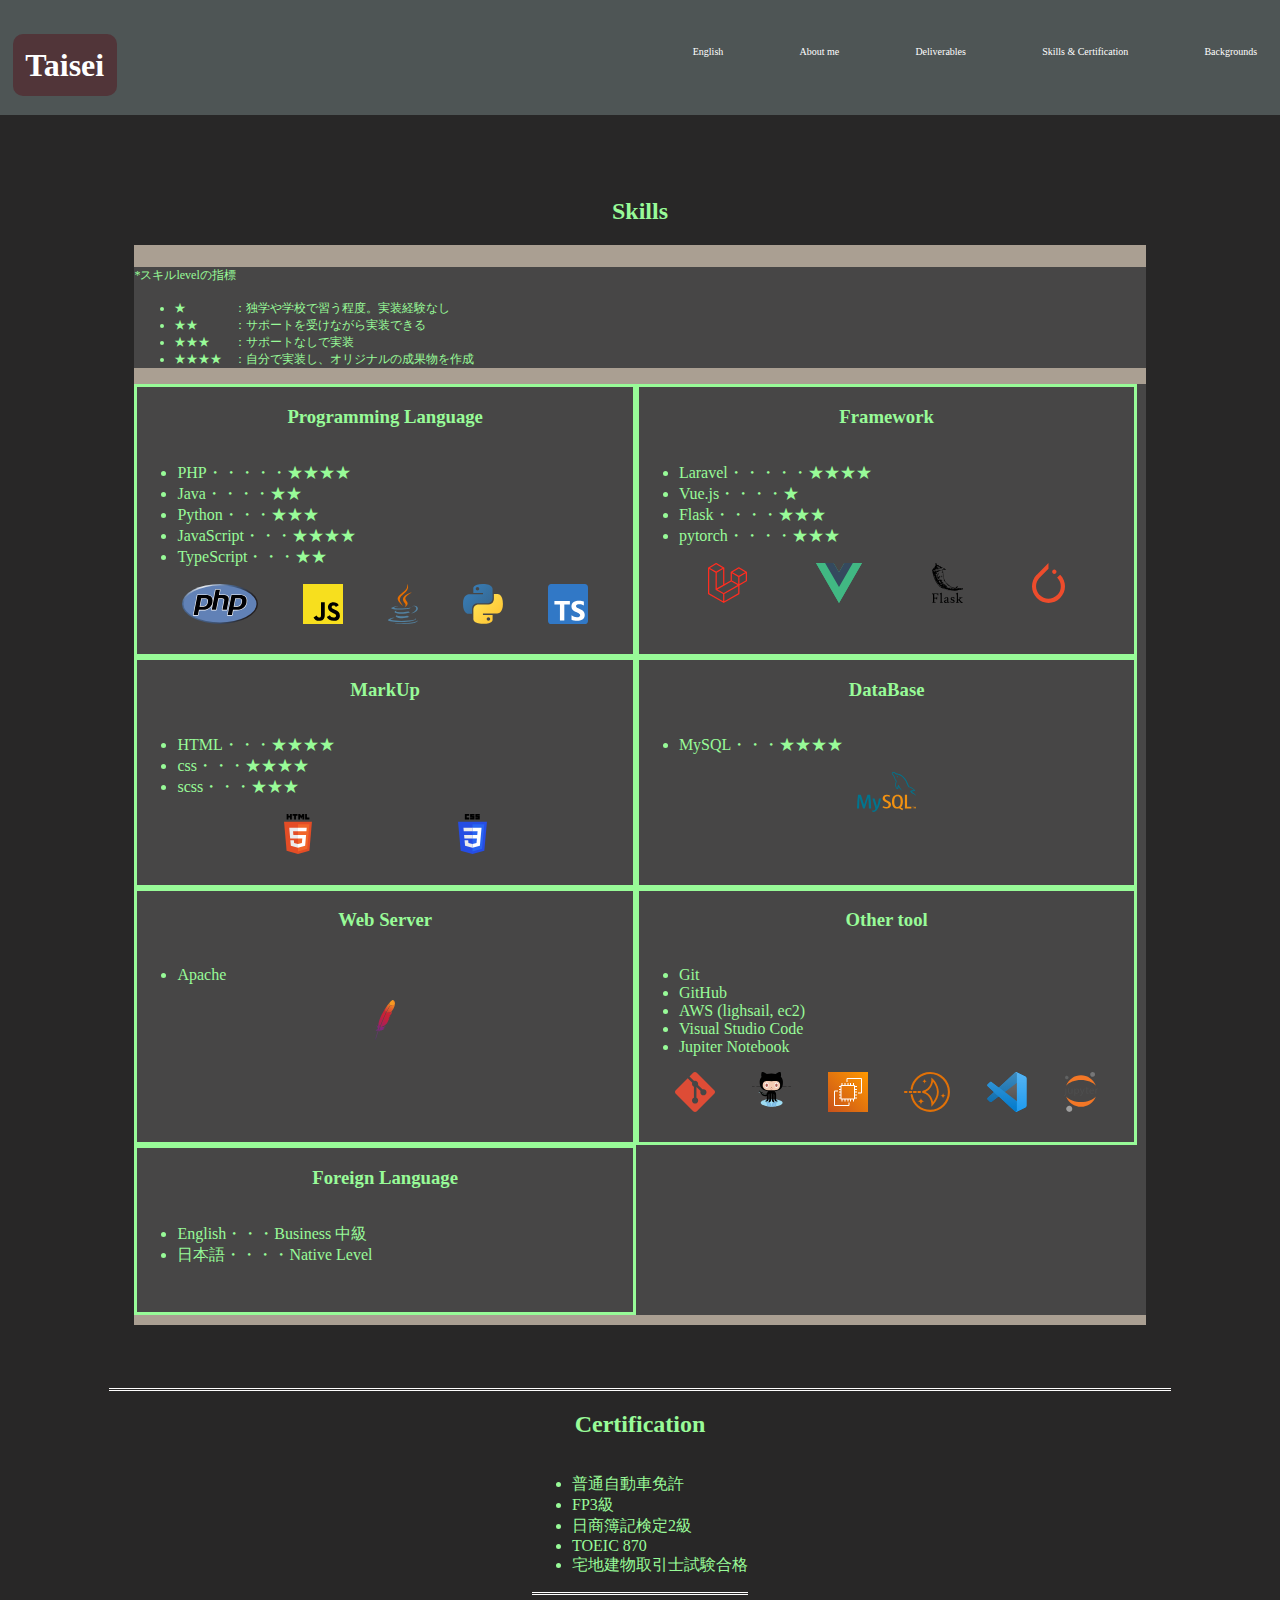
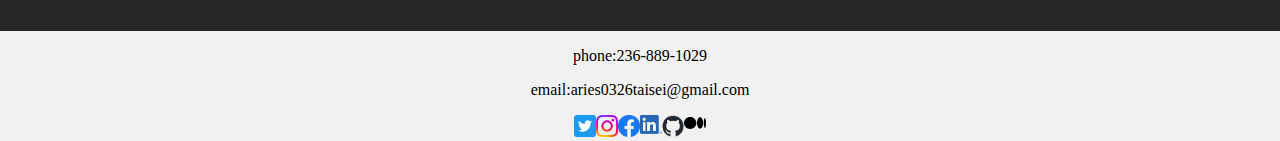
<file: portofolio_website/jp/skill.html>
<!DOCTYPE html>
<html lang="ja">
    <head>
        <meta charset="utf-8">
        <title>Portfolio</title>
        <meta name="description" content="describe myself">
        <link href="../css/portfolio.css" rel="stylesheet">
        <meta name="viewport" content="width=device-width, initial-scale=1.0">

    </head>

    <body>
        <header>
            <div class="home-title">
                <h1><a href="index.html">Taisei</a></h1>
                <!-- main-nav using when desktop -->
                <ul class="main-nav">
                    <li><a href="../en/index.html">English</a></li>
                    <li><a href="about-me.html">About me</a></li>
                    <li><a href="deliverable.html">Deliverables</a></li>
                    <li><a href="skill.html">Skills & Certification</a></li>
                    <li><a href="background.html">Backgrounds</a></li>       
                </ul>

                <!-- nav-bar using when mobile -->
                <div class="nav-bar" id="nav-bar">
                    <img src="../images/bars_24.svg" width="50px">
                </div>
            </div>
            <ul class="main-nav-mobile" id="main-nav-mobile">
                <li><a href="../en/index.html">English</a></li>
                <li><a href="about-me.html">About me</a></li>
                <li><a href="deliverable.html">Deliverables</a></li>
                <li><a href="skill.html">Skills & Certification</a></li>
                <li><a href="background.html">Backgrounds</a></li>
            </ul>

        </header>

        <!-- main -->
        <div class="main-container">
            
        <div class="skill-certification-content">
            

            <div class="skills">
                <h2>Skills</h2>
                <div class="skill-info">
                    <div class="notation">
                        <p>*スキルlevelの指標</p>
                        <ul>
                            <li>★　　　　：独学や学校で習う程度。実装経験なし</li>
                            <li>★★　　　：サポートを受けながら実装できる</li>
                            <li>★★★　　：サポートなしで実装</li>
                            <li>★★★★　：自分で実装し、オリジナルの成果物を作成</li>
                        </ul>
                    </div>

                    <div class="skill-each-container">
                        <div class="skill-each">
                            <h3>Programming Language</h3>
                            <ul>
                                <li>PHP・・・・・★★★★</li>
                                <li>Java・・・・★★</li>
                                <li>Python・・・★★★</li>
                                <li>JavaScript・・・★★★★</li>
                                <li>TypeScript・・・★★</li>
                            </ul>
                            <div class="skill-images">
                                <img src="../images/php.svg">
                                <img src="../images/javascript.svg">
                                <img src="../images/java.svg">
                                <img src="../images/python.svg">
                                <img src="../images/typescript-icon.svg">
                            </div>
                        </div>

                        <div class="skill-each">
                            <h3>Framework</h3>
                            <ul>
                                <li>Laravel・・・・・★★★★</li>
                                <li>Vue.js・・・・★</li>
                                <li>Flask・・・・★★★</li>
                                <li>pytorch・・・・★★★</li>
                            </ul>
                            <div class="skill-images">
                                <img src="../images/laravel.svg">
                                <img src="../images/vue.svg">
                                <img src="../images/flask.svg">
                                <img src="../images/pytorch-icon.svg">
                            </div>
                        </div>
    
                        <div class="skill-each">
                            <h3>MarkUp</h3>
                            <ul>
                                <li>HTML・・・★★★★</li>
                                <li>css・・・★★★★</li>
                                <li>scss・・・★★★</li>
                            </ul>
                            <div class="skill-images">
                                <img src="../images/html-5.svg">
                                <img src="../images//css-3.svg">
                            </div>
                        </div>
    
                        <div class="skill-each">
                            <h3>DataBase</h3>
                            <ul>
                                <li>MySQL・・・★★★★</li>
                            </ul>
                            <div class="skill-images">
                                <img src="../images/mysql.svg">
                            </div>
                        </div>
    
                        <div class="skill-each">
                            <h3>Web Server</h3>
                            <ul>
                                <li>Apache</li>
                            </ul>

                            <div class="skill-images">
                                <img src="../images/apache.svg">
                            </div>
                        </div>

                        <div class="skill-each">
                            <h3>Other tool</h3>
                            <ul>
                                <li>Git</li>
                                <li>GitHub</li>
                                <li>AWS (lighsail, ec2)</li>
                                <li>Visual Studio Code</li>
                                <li>Jupiter Notebook</li>
                            </ul>

                            <div class="skill-images">
                                <img src="../images/git-icon.svg">
                                <img src="../images/github-octocat.svg">
                                <img src="../images/aws-ec2.svg">
                                <img src="../images/aws-lightsail.svg">
                                <img src="../images/visual-studio-code.svg">
                                <img src="../images/jupyter.svg">
                            </div>
                        </div>
    
                        <div class="skill-each">
                            <h3>Foreign Language</h3>
                            <ul>
                                <li>English・・・Business 中級</li>
                                <li>日本語・・・・Native Level</li>
                            </ul>
                        </div>
                    </div>
                </div>
                    
            </div>

            <div class="certification">
                <h2>Certification</h2>
                <ul>
                    <li>普通自動車免許</li>
                    <li>FP3級</li>
                    <li>日商簿記検定2級</li>
                    <li>TOEIC 870</li>
                    <li>宅地建物取引士試験合格</li>    
                </ul>
            </div>


        </div>
        <br>
        <br>
        
        </div>
        <!-- main end -->

        <footer>
            <div class="phone-email">
                <p>phone:236-889-1029</p>
                <p>email:aries0326taisei@gmail.com</p>
            </div>
            <div class="social">
                <div class="twitter-insta">
                    <a href="https://twitter.com/TaiseiYama15728" target="_blank"><img src="../images/twitter_logo.png" width="22px"></a>
                    <a href="https://www.instagram.com/taisei.it" target="_blank"><img src="../images/Instagram_logo.png" width="22px"></a>
                </div>
                
                <div class="facebook-linkedin">
                    <a href="https://www.facebook.com/profile.php?id=100088238918707" target="_blank"><img src="../images/facebook_logo.png" width="22px"></a>
                    <a href="https://www.linkedin.com/in/taisei-yamaguchi-8b2289272/" target="_blank"><img src="../images/linked_in_logo.png" width="22px"></a>
                </div>
                
                <div class="github-medium">
                    <a href="https://github.com/Taisei-Yamaguchi" target="_blank"><img src="../images/github-mark.png" width="22px"></a>
                    <a href="https://medium.com/@aries0326taisei" target="_blank"><img src="../images/medium-icon.svg" width="22px"></a>
                </div>
                
            </div>
        </footer>
        <script src="../js/portofolio.js"></script>
    </body>
</html>
</file>
<file: portofolio_website/css/portfolio.css>
@charset "UTF-8";
body {
  background-color: rgb(40, 39, 39);
}

header {
  position: absolute;
  top: 0;
  left: 0;
  width: 100%;
  margin: 0 0 0 0;
  padding: 0 0 0 0;
  background-color: rgb(78, 85, 85);
  height: 115px;
}
header .home-title {
  display: flex;
  flex-direction: row;
  justify-content: space-between;
  padding: 1% 1% 1% 1%;
}
header .home-title h1 {
  background-color: rgb(81, 53, 57);
  border-radius: 10px;
  padding: 1% 1% 1% 1%;
}
header .home-title h1 a {
  text-decoration: none;
  color: white;
  height: 30px;
}
header .home-title h1 a:hover {
  color: rgb(168, 168, 168);
}
header .home-title .main-nav {
  width: 45%;
  padding: 1% 10px 1% 10px;
  display: flex;
  flex-direction: row;
  justify-content: space-between;
}
header .home-title .main-nav li {
  list-style: none;
}
header .home-title .main-nav li a {
  font-size: 10px;
  text-decoration: none;
  color: white;
}
header .home-title .main-nav li a:hover {
  color: rgb(168, 168, 168);
}
header .home-title .nav-bar {
  display: none;
}
@media screen and (max-width: 750px) {
  header .home-title .main-nav {
    display: none;
  }
  header .home-title .nav-bar {
    display: flex;
    height: 50px;
  }
  header .home-title .nav-bar:hover {
    background-color: rgb(168, 168, 168);
    cursor: pointer;
  }
}
header .main-nav-mobile {
  display: none;
}
@media screen and (max-width: 750px) {
  header .main-nav-mobile {
    display: none;
  }
  header .main-nav-mobile.show {
    display: flex;
    flex-direction: column;
    justify-content: left;
    text-align: left;
    position: relative;
    margin-top: 0;
    margin-left: 0;
    background-color: rgb(78, 85, 85);
    animation: slideDown 0.5s ease;
  }
  @keyframes slideDown {
    from {
      max-height: 0;
      opacity: 0;
    }
    to {
      max-height: 100%;
      opacity: 1;
    }
  }
  header .main-nav-mobile.show li {
    list-style: none;
  }
  header .main-nav-mobile.show li a {
    text-decoration: none;
    color: white;
    font-size: large;
  }
  header .main-nav-mobile.show li a:hover {
    color: rgb(168, 168, 168);
  }
}

footer {
  background-color: #f1f1f1;
  text-align: center;
  padding: 0 0 0 0;
  margin: 0 0 0 0;
  width: 100%;
  position: absolute;
  left: 0;
}
footer .social {
  display: flex;
  justify-content: center;
}
footer .twitter-insta {
  display: flex;
}
footer .facebook-linkedin {
  display: flex;
}
footer .github-medium {
  display: flex;
}
@media screen and (max-width: 750px) {
  footer {
    display: flex;
    flex-direction: column;
    justify-content: center;
  }
  footer .phone-email {
    display: flex;
    flex-direction: column;
    justify-content: center;
  }
  footer .social {
    display: flex;
    flex-direction: column;
    justify-content: space-between;
    align-items: center;
    width: 100%;
  }
  footer .social .twitter-insta {
    width: 50%;
    display: flex;
    justify-content: space-around;
  }
  footer .social .facebook-linkedin {
    width: 50%;
    display: flex;
    justify-content: space-around;
  }
  footer .social .github-medium {
    width: 50%;
    display: flex;
    justify-content: space-around;
  }
  footer .social img {
    width: 40px;
  }
}

.main-container {
  margin-top: 115px;
}

.home-container {
  display: flex;
  flex-direction: column;
  align-items: center;
  justify-content: center;
  height: 80vh;
  background-color: gray;
  border-radius: 10px;
  margin: 10% 5% 10% 5%;
}
@media screen and (max-width: 750px) {
  .home-container {
    padding-top: 0;
    padding-bottom: 0;
  }
}
.home-container img {
  max-width: 100%;
  height: 70%;
  border-radius: 20%;
  background-color: rgb(53, 46, 46);
  padding: 10% 10% 10% 10%;
}
@media screen and (max-width: 750px) {
  .home-container img {
    height: 40%;
  }
}
.home-container .ribbon-box {
  position: relative;
  display: inline-block;
  margin-top: -50px;
}
.home-container .ribbon-box img {
  max-width: 100%;
  height: auto;
  display: block;
  background-color: rgb(72, 69, 69);
  padding: 0 0 0 0;
}
.home-container .ribbon-box h1 {
  position: absolute;
  top: 50%; /* タイトルをリボン画像の中央に配置 */
  left: 50%;
  transform: translate(-50%, -50%); /* タイトルを水平・垂直方向に中央に配置 */
  font-size: 36px;
  color: black;
  margin: 0;
  z-index: 1; /* タイトルをリボン画像の上に表示するためのZインデックス */
}
@media screen and (max-width: 750px) {
  .home-container .ribbon-box h1 {
    font-size: 20px;
  }
}

.deliverable-content {
  color: rgb(176, 234, 255);
  margin-left: 5%;
  margin-right: 5%;
}
.deliverable-content .deliverables {
  display: flex;
  flex-direction: column;
  justify-content: center;
  align-items: center;
}
.deliverable-content .deliverables .deliverable-each {
  display: flex;
  flex-direction: column;
  align-items: center;
  margin-bottom: 5%;
  border-top: 3px double white; /* 上部に3pxの二重線を黒色で設定 */
  border-right: none; /* 右側の境界線は非表示 */
  border-bottom: none; /* 下側の境界線は非表示 */
  border-left: none; /* 左側の境界線は非表示 */
}
.deliverable-content .deliverables .deliverable-each p a {
  text-decoration: none;
  color: white;
}
.deliverable-content .deliverables .deliverable-each p a:hover {
  color: rgb(168, 168, 168);
}
@media screen and (max-width: 750px) {
  .deliverable-content .deliverables .deliverable-each .deliverable-image {
    display: flex;
    flex-direction: column;
    align-items: center;
  }
}

.skill-certification-content {
  color: palegreen;
  display: flex;
  flex-direction: column;
  justify-content: center;
  align-items: center;
  margin-left: 0;
  margin-right: 0;
}
.skill-certification-content .certification {
  border-bottom: 3px double white; /* 上部に3pxの二重線を黒色で設定 */
  border-right: none; /* 右側の境界線は非表示 */
  border-top: none; /* 下側の境界線は非表示 */
  border-left: none; /* 左側の境界線は非表示 */
  display: flex;
  flex-direction: column;
}
.skill-certification-content .certification h2 {
  align-self: center;
}
.skill-certification-content .skills {
  border-bottom: 3px double white; /* 上部に3pxの二重線を黒色で設定 */
  border-right: none; /* 右側の境界線は非表示 */
  border-top: none; /* 下側の境界線は非表示 */
  border-left: none; /* 左側の境界線は非表示 */
  display: flex;
  flex-direction: column;
  padding: 5% 2% 5% 2%;
  width: 80%;
}
.skill-certification-content .skills h2 {
  align-self: center;
}
.skill-certification-content .skills .skill-info {
  padding: 1% 0 1% 0;
  background-color: rgb(170, 159, 146);
}
.skill-certification-content .skills .skill-info .notation {
  background-color: rgb(71, 70, 70);
}
.skill-certification-content .skills .skill-info .notation p {
  font-size: 12px;
}
.skill-certification-content .skills .skill-info .notation ul li {
  font-size: 12px;
}
.skill-certification-content .skills .skill-info .skill-each-container {
  background-color: rgb(71, 70, 70);
  display: flex;
  flex-wrap: wrap;
}
@media screen and (max-width: 750px) {
  .skill-certification-content .skills .skill-info .skill-each-container {
    display: flex;
    flex-direction: column;
    width: 100%;
    padding: 1% 0 1% 0;
  }
}
.skill-certification-content .skills .skill-info .skill-each-container .skill-each {
  display: flex;
  flex-direction: column;
  border: solid;
  width: 49%;
  height: auto;
  padding-bottom: 3%;
}
@media screen and (max-width: 750px) {
  .skill-certification-content .skills .skill-info .skill-each-container .skill-each {
    width: 100%;
  }
}
.skill-certification-content .skills .skill-info .skill-each-container .skill-each h3 {
  align-self: center;
}
.skill-certification-content .skills .skill-info .skill-each-container .skill-each .skill-images {
  display: flex;
  flex-direction: row;
  align-items: center;
  justify-content: space-evenly;
}
.skill-certification-content .skills .skill-info .skill-each-container .skill-each .skill-images img {
  height: 40px;
}

.background-content {
  color: rgb(250, 203, 117);
  margin-left: 5%;
  margin-right: 5%;
  display: flex;
  flex-direction: column;
  align-items: center;
}

.about-me-content {
  color: white;
  display: flex;
  flex-direction: column;
  align-items: center;
}
.about-me-content .introduce-myself {
  display: flex;
  flex-direction: row;
  justify-content: space-evenly;
  align-items: center;
}
@media screen and (max-width: 750px) {
  .about-me-content .introduce-myself {
    flex-direction: column;
  }
  .about-me-content .introduce-myself .my-main-info {
    width: 70%;
  }
}
.about-me-content .introduce-myself img {
  height: 200px;
  border-radius: 100%;
  margin-top: 3%;
}
.about-me-content .each {
  width: 70%;
}
.about-me-content .images {
  display: flex;
  flex-wrap: wrap;
  width: 90%;
  border-bottom: 3px double white;
  border-right: 3px double white;
  border-top: 3px double white;
  border-left: 3px double white;
  margin: 2% 5% 2% 5%;
  padding: 2% 5% 2% 5%;
}
.about-me-content .images img {
  height: 300px;
  margin: 1% 1% 1% 1%;
}
@media screen and (max-width: 750px) {
  .about-me-content .images {
    flex-direction: column;
  }
  .about-me-content .images img {
    width: 100%;
  }
}/*# sourceMappingURL=portfolio.css.map */
</file>
